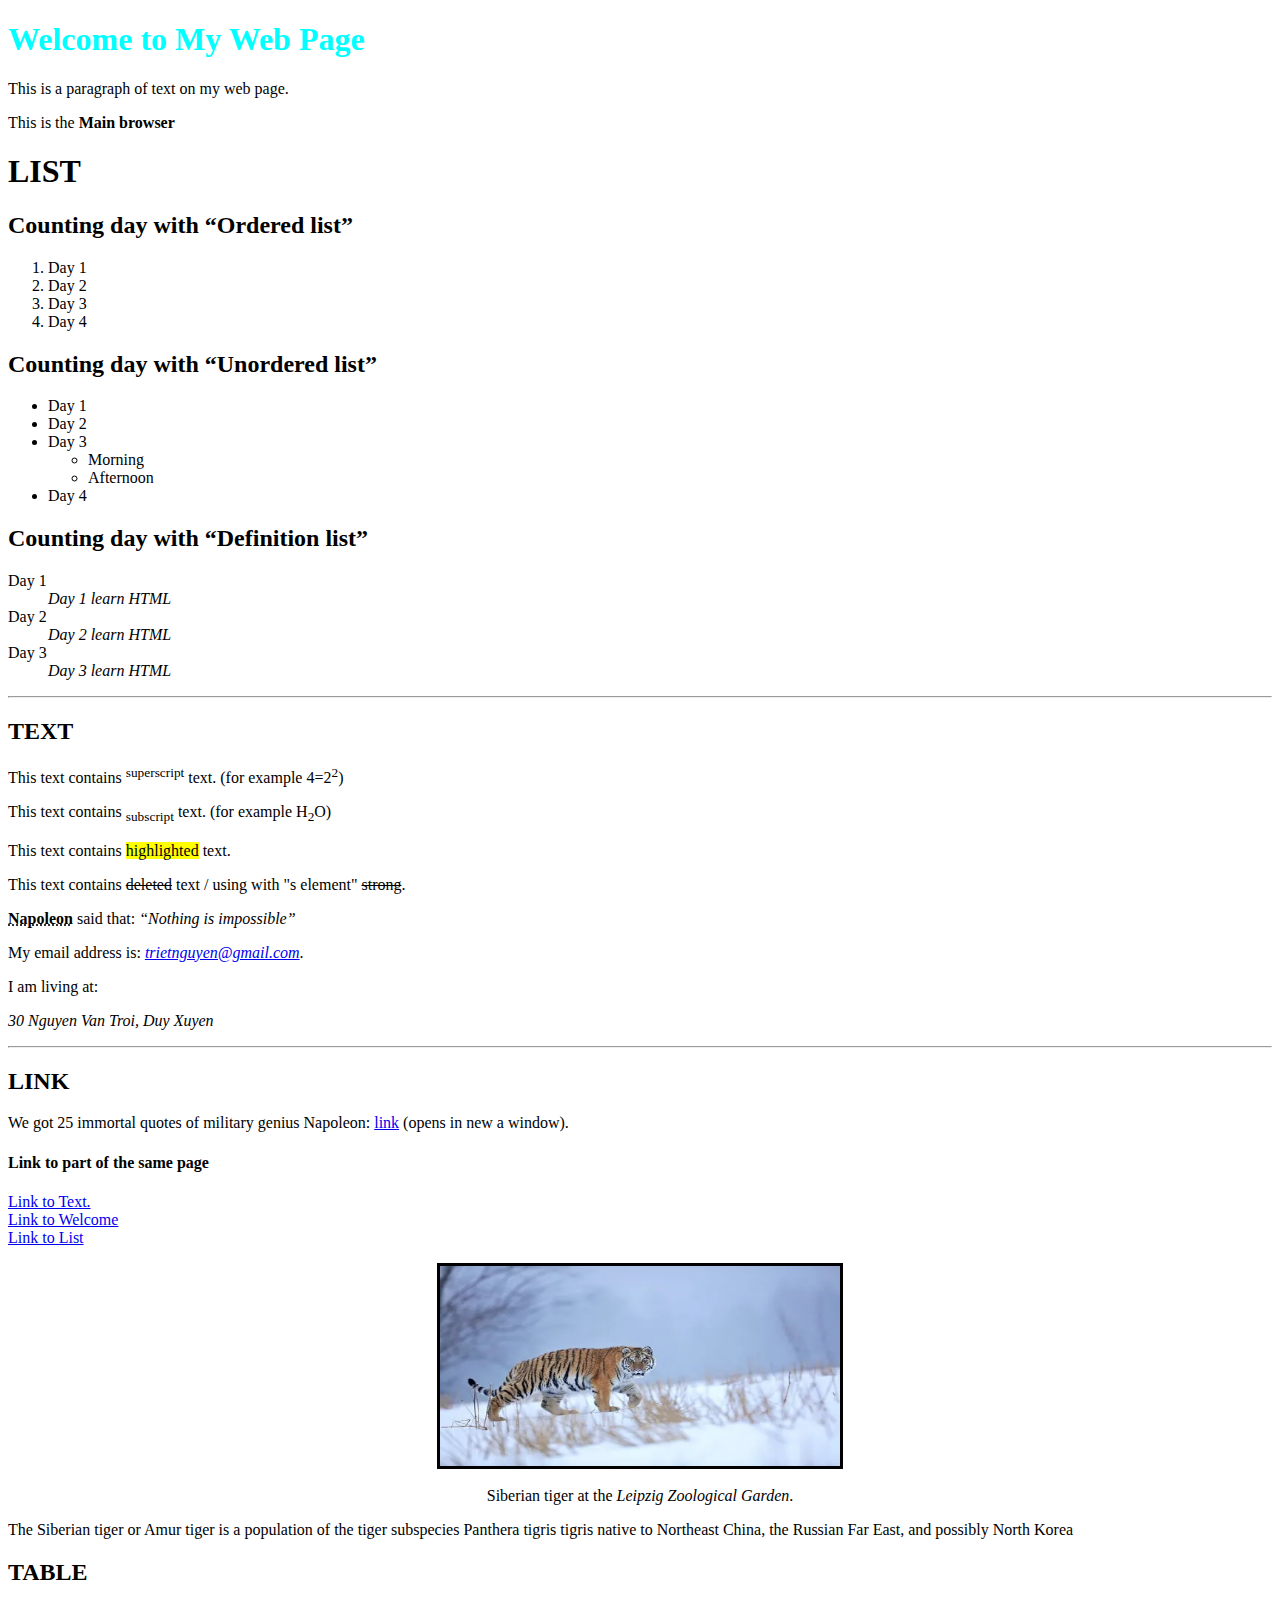
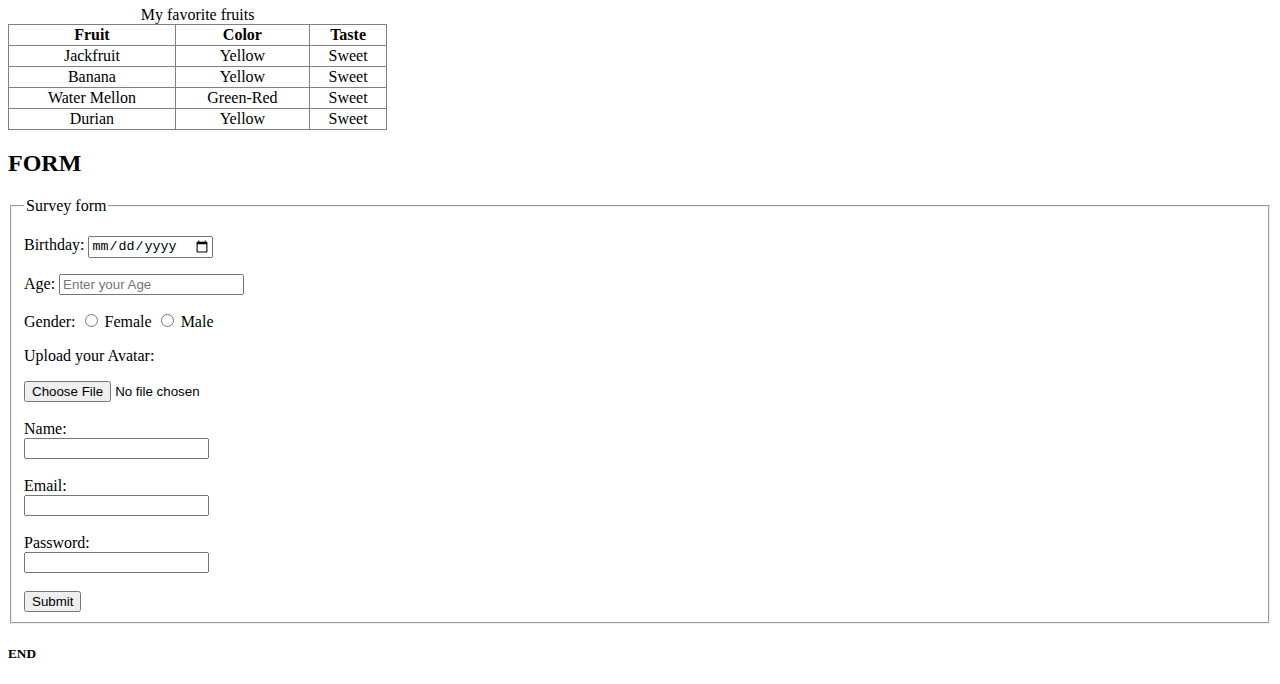
<file: index.html>
<!DOCTYPE html>
<html lang="en">
<head>
    <meta charset="UTF-8">
    <meta name="viewport" content="width=device-width, initial-scale=1.0">
    <!-- <link rel="stylesheet" href="styles.css"> -->
    <title>Learn HTML Day 1</title>
</head>
<body>
    <h1 id="Welcome" style="color: aqua">Welcome to My Web Page</h1>
    <p>This is a paragraph of text on my web page.</p>
    <p>This is the <b>Main browser</b></p>
    <h1 id="List">LIST</h1>
    <h2>Counting day with <q>Ordered list</q></h2>
    <ol>
        <li>Day 1</li>
        <li>Day 2</li>
        <li>Day 3</li>
        <li>Day 4</li>
    </ol>
    <h2>Counting day with <q>Unordered list</q></h2>
    <ul>
        <li>Day 1</li>
        <li>Day 2</li>
        <li>Day 3</li>
        <ul>
            <li>Morning</li>
            <li>Afternoon</li>
        </ul>
        <li>Day 4</li>
    </ul>
    <h2>Counting day with <q>Definition list</q></h2>
    <dl>
        <dt>Day 1</dt>
        <dd><i>Day 1 learn HTML</i></dd>
        <dt>Day 2
            <dd><i>Day 2 learn HTML</i></dd>
        </dt>    
        <dt>Day 3
            <dd><i>Day 3 learn HTML</i></dd>
        </dt>
    </dl>
    <hr />
    <h2 id="Text">TEXT</h2>
    <p>This text contains <sup>superscript</sup> text. (for example 4=2<sup>2</sup>)</p>
    <p>This text contains <sub>subscript</sub> text. (for example H<sub>2</sub>O)</p>
    <p>This text contains <mark>highlighted</mark> text.</p>
    <p>This text contains <del>deleted</del> text / using with "s element" <s>strong</s>.</p>
    <p><abbr title="Outstanding French military and political figure"><strong>Napoleon</strong></abbr> said that: <em><q>Nothing is impossible</q></em></p>
    <p>My email address is: <cite><a href="trietnguyen@gmail.com">trietnguyen@gmail.com</cite></a>.</p>
    <p>I am living at: <address>30 Nguyen Van Troi, Duy Xuyen</address></p>
    <hr />
    <h2>LINK</h2>
    <p>We got 25 immortal quotes of military genius Napoleon: <a href="https://ngaynay.vn/25-cau-noi-bat-hu-cua-thien-tai-quan-su-napoleon-post19055.html" target="_blank">link</a> (opens in new a window).</p>
    <h4>Link to part of the same page</h4>
    <a href="#Text">Link to Text.</a><br>
    <a href="#Welcome">Link to Welcome</a><br>
    <a href="#List">Link to List</a><br />

    <figure style="display: flex; flex-direction: column; align-items: center">
        <img src="images/Siberia_tiger.png" alt="Siberia_Tiger" width="400" height="200" title="Siberia Tiger" float="right" style="border: 3px solid black" />
        <br />
        <figcaption>
            Siberian tiger at the <em>Leipzig Zoological Garden</em>.
        </figcaption>
    </figure>
    <p>The Siberian tiger or Amur tiger is a population of the tiger subspecies Panthera tigris tigris native to Northeast China, 
        the Russian Far East, and possibly North Korea</p>

    <h2 id="table">TABLE</h2>
    <table border="1" style="border-collapse: collapse; width: 30%; text-align: center;">
        <caption>My favorite fruits</caption>
        <thead>
            <tr>
                <th>Fruit</th>
                <th>Color</th>
                <th>Taste</th>
            </tr>
        </thead>
        <tbody>
            <tr>
                <td>Jackfruit</td>
                <td>Yellow</td>
                <td>Sweet</td>
            </tr>
            <tr>
                <td>Banana</td>
                <td>Yellow</td>
                <td>Sweet</td>
            </tr>
            <tr>
                <td>Water Mellon</td>
                <td>Green-Red</td>
                <td>Sweet</td>
            </tr>
            <tr>
                <td>Durian</td>
                <td>Yellow</td>
                <td>Sweet</td>
            </tr>
        </tbody>
    </table>   

    <div>
        <h2 id="form">FORM</h2>
        <form method="post">
            <fieldset>
                <legend>Survey form</legend>
                <p><label>Birthday: <input type="date" name="birthday" placeholder="Enter your birthday"></label></p>
                <p><label>Age: <input type="text" name="age" placeholder="Enter your Age"></label></p>
                Gender:
                <input id="female" type="radio" name="gender" value="f">
                <label for="female">Female</label>
                <input id="male" type="radio" name="gender" value="m">
                <label for="male">Male</label><br>
                <p>Upload your Avatar: </p>
                <input type="file" name="image_avt" id="image_avt" accept="image/*"><br><br>
                <label for="name">Name:</label><br>
                <input type="text" id="name" name="name" required="required"><br><br>
                <label for="email">Email:</label></br>
                <input type="email" id="email" name="email" required="required"><br><br>
                <label for="password">Password:</label></br>
                <input type="password" id="password" name="password" required="required"><br><br>
                <input type="submit" value="Submit">    
            </fieldset>           
        </form>
    </div>
    
</body>
<footer>
    <h5>END</h5>
</footer>
</html>
</file>
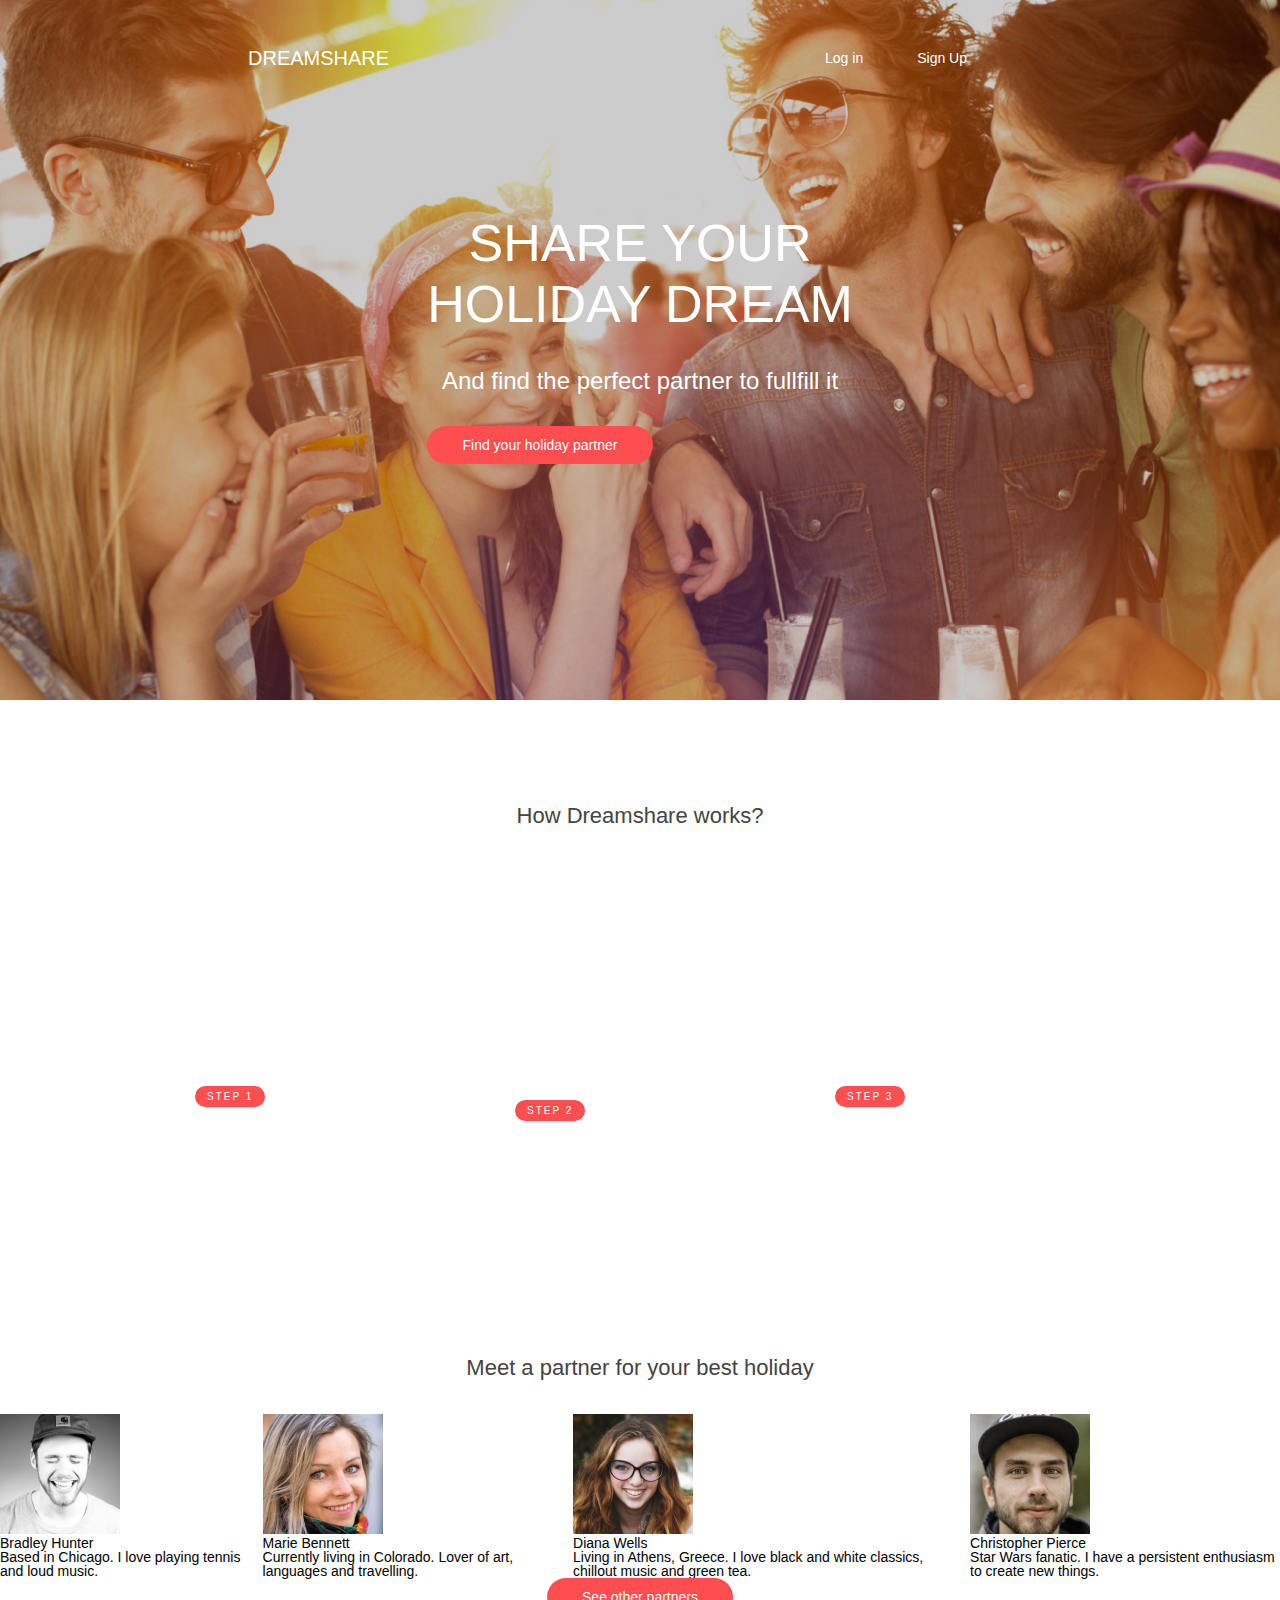
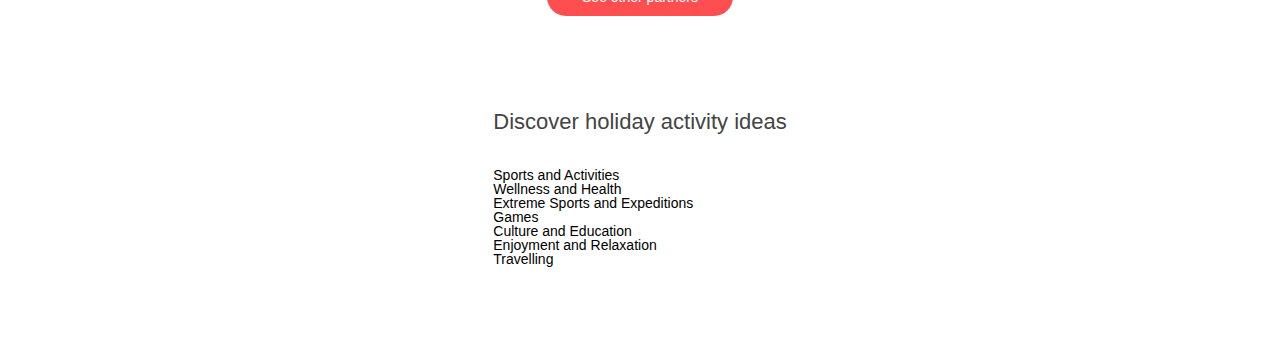
<file: Practice1-html-css/index.html>
<!DOCTYPE html>
<html lang="en">
  <head>
    <meta charset="UTF-8">
    <title>Dreamshare Web Page</title>
    <link rel="stylesheet" href="./css/reset.css">
    <link rel="stylesheet" href="./css/styles.css">
  </head>
  <body>
    <!-- ==== START Header ====  -->
    <header class="header">
      <div class="header-bar">
        <h1 class="nav-logo">Dreamshare</h1>
        <div class="buttons">
          <button class="button medium-btn secondary-btn">Log in</button>
          <button class="button medium-btn secondary-btn">Sign Up</button>
        </div>
      </div>
      <div class="header-content">
        <h2 class="header-title">Share your holiday dream</h2>
        <p class="header-description">And find the perfect partner to fullfill it</p>
        <button class="button large-btn primary-btn">Find your holiday partner</button>
      </div>
    </header>
    <!-- ==== END Header ====  -->
    <!-- ***************************************  -->
    <!-- ==== START Body-content ====  -->
    <main class="main-content">
      <!--Section 1: Dreamshare works -->
      <section class="content-cards">
        <h3 class="content-title">How Dreamshare works?</h3>
        <div class="content-container">
          <article class="step-card primary-img">
            <div class="step-content">
              <button class="button small-btn primary-btn">Step 1</button>
              <h4 class="step-title">Sed leo enim, condimentum</h4>
              <p class="step-description">Quisque libero libero, dictum non turpis in, luctus semper lorem.
                  Donec rhoncus a leo sit amet facilisis.</p>
            </div>
          </article>
          <article class="step-card secondary-img">
            <div class="step-content">
              <button class="button small-btn primary-btn">Step 2</button>
              <h4 class="step-title">Morbi velit risus</h4>
              <p class="step-description">Nulla venenatis tempor dui in molestie.
                  Nulla quis dictum purus, sit amet porttitor est.</p>
            </div>
          </article>
          <article class="step-card termary-img">
            <div class="step-content">
              <button class="button small-btn primary-btn">Step 3</button>
              <h4 class="step-title">Sed leo enim, condimentum</h4>
              <p class="step-description">Quisque libero libero, dictum non turpis in, luctus semper lorem.
                  Donec rhoncus a leo sit amet facilisis.</p>
            </div>
          </article>
        </div>
      </section>
      <!--Section 2: Meet partners -->
      <section class="content-cards">
        <h3 class="content-title">Meet a partner for your best holiday</h3>
        <div class="content-container">
          <figure class="partner-card">
            <img src="./image/avatar1.png" alt="Bradley Hunter image" class="partner-image">
            <figcaption class="partner-content">
              <h4 class="partner-name">Bradley Hunter</h4>
              <p class="partner-description">Based in Chicago. I love playing tennis and loud music.</p>
            </figcaption>
          </figure>
          <figure class="partner-card">
            <img src="./image/avatar2.png" alt="Marie Bennett image" class="partner-image">
            <figcaption class="partner-content">
              <h4 class="partner-name">Marie Bennett</h4>
              <p class="partner-description">Currently living in Colorado. Lover of art, languages and travelling.</p>
            </figcaption>
          </figure>
          <figure class="partner-card">
            <img src="./image/avatar3.png" alt="Diana Wells image" class="partner-image">
            <figcaption class="partner-content">
              <h4 class="partner-name">Diana Wells</h4>
              <p class="partner-description">Living in Athens, Greece. I love black and white classics, chillout music and green tea.</p>
            </figcaption>
          </figure>
          <figure class="partner-card">
            <img src="./image/avatar4.png" alt="Christopher Pierce image" class="partner-image">
            <figcaption class="partner-content">
              <h4 class="partner-name">Christopher Pierce</h4>
              <p class="partner-description">Star Wars fanatic. I have a persistent enthusiasm to create new things.</p>
            </figcaption>
          </figure>
        </div>
        <button class="button large-btn termary-btn see-other-btn">See other partners</button>
      </section>
      <!--Section 3: Discover activity ideas -->
      <section class="content-cards">
        <h3 class="content-title">Discover holiday activity ideas</h3>
        <div class="content-container">
          <div class="activity-cards">
            <article class="activity primary-activity activity-sports">
              <h4 class="activity-title">Sports and Activities</h4>
            </article>
            <article class="activity primary-activity activity-wellness">
              <h4 class="activity-title">Wellness and Health</h4>
            </article>
            <article class="activity primary-activity activity-extreme">
              <h4 class="activity-title">Extreme Sports and Expeditions</h4>
            </article>
            <article class="activity primary-activity activity-games">
              <h4 class="activity-title">Games</h4>
            </article>
            <article class="activity secondary-activity activity-culture">
              <h4 class="activity-title">Culture and Education</h4>
            </article>
            <article class="activity termary-activity activity-enjoyment">
              <h4 class="activity-title">Enjoyment and Relaxation</h4>
            </article>
            <article class="activity primary-activity activity-travelling">
              <h4 class="activity-title">Travelling</h4>
            </article>
          </div>
        </div>
      </section>
    </main>
    <!-- ==== END Body-content ====  -->
    <!-- ***************************************  -->
    <!-- ==== START Footer ====  -->
    <footer>

    </footer>
    <!-- ==== END Footer ====  -->
  </body>
</html>
</file>
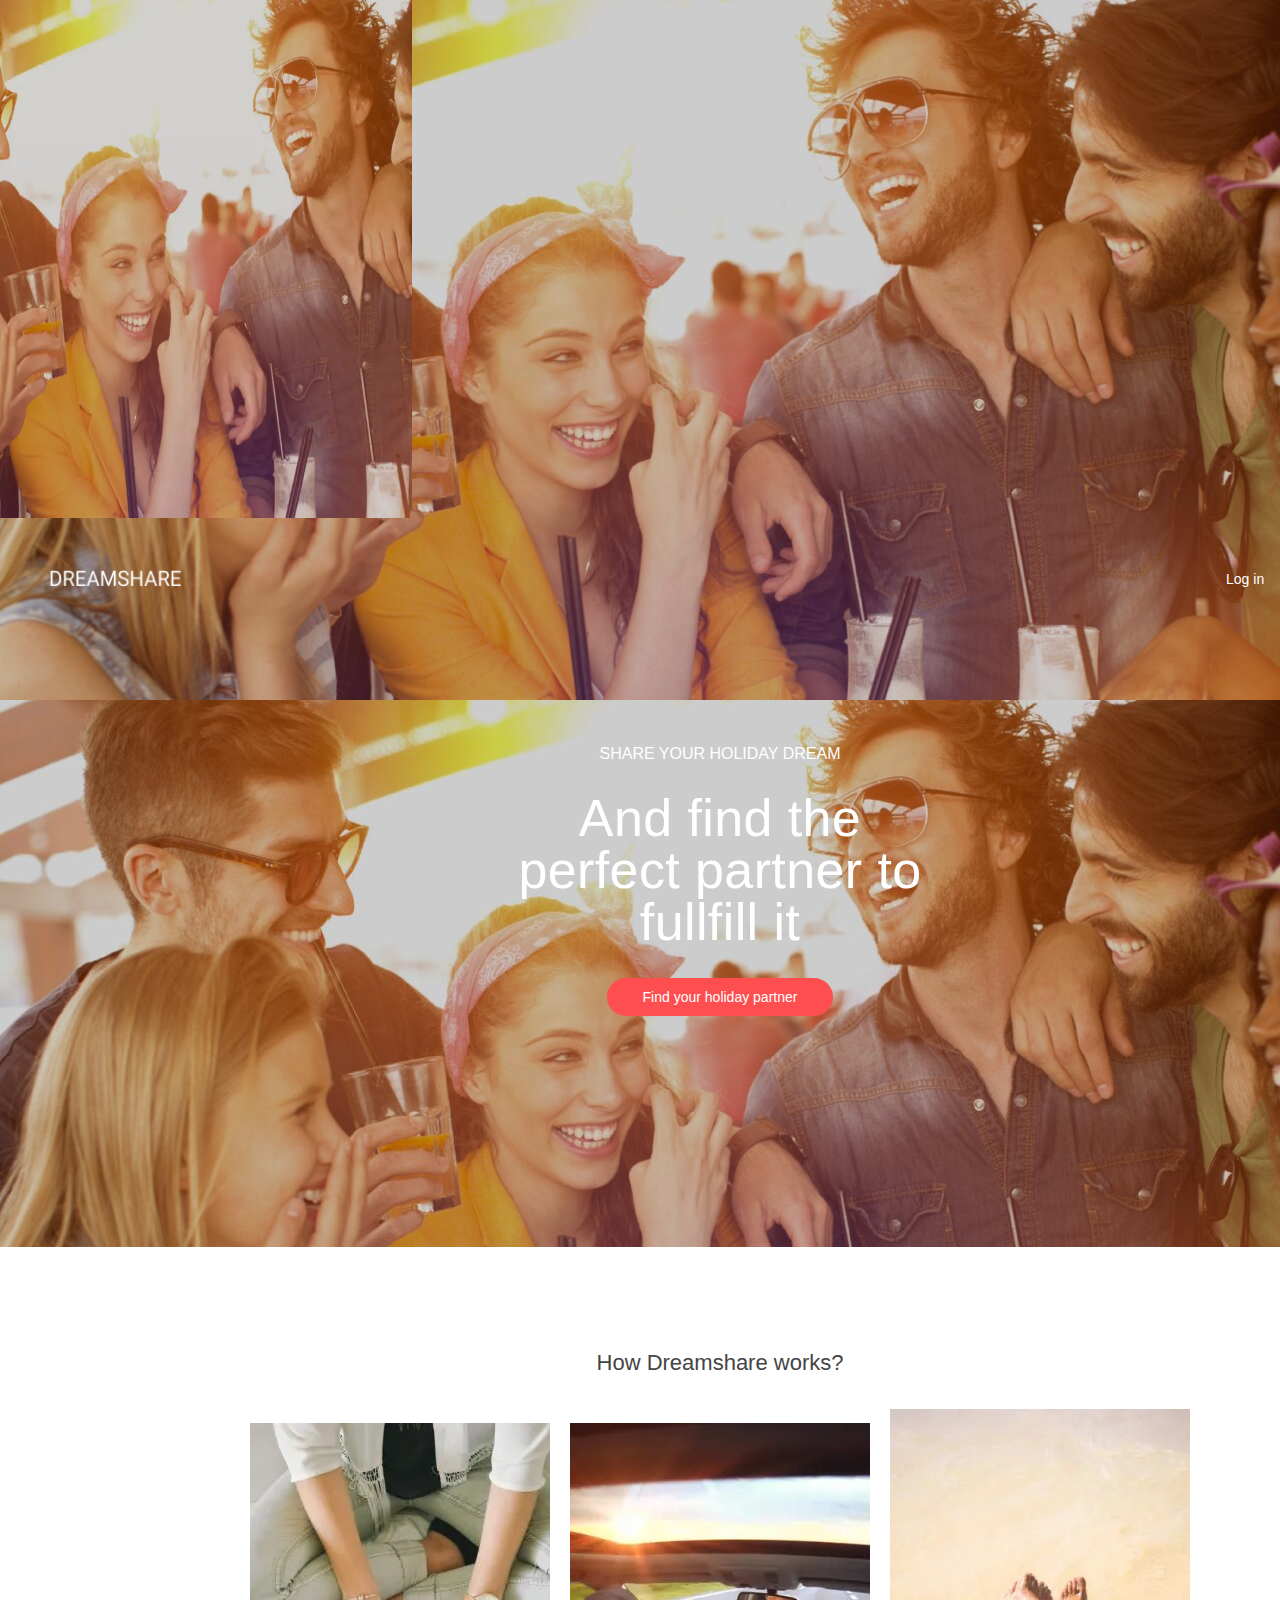
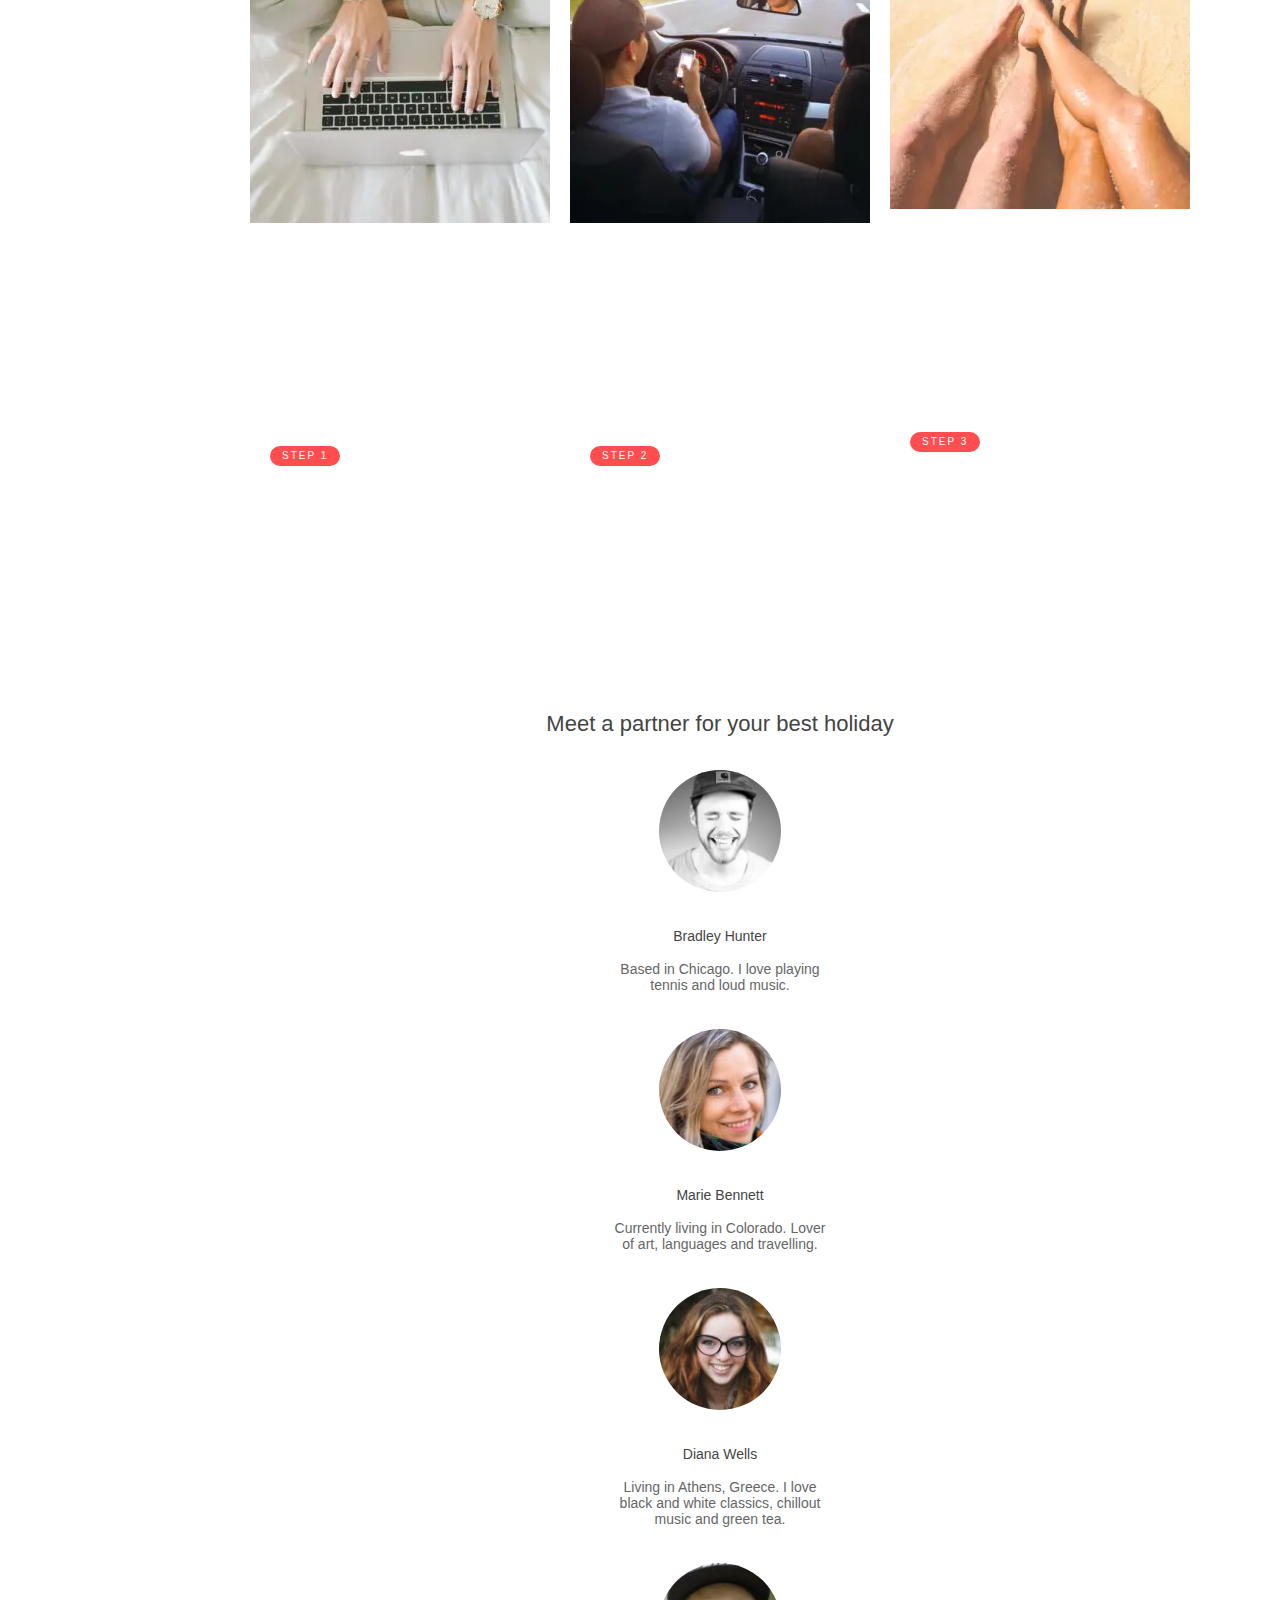
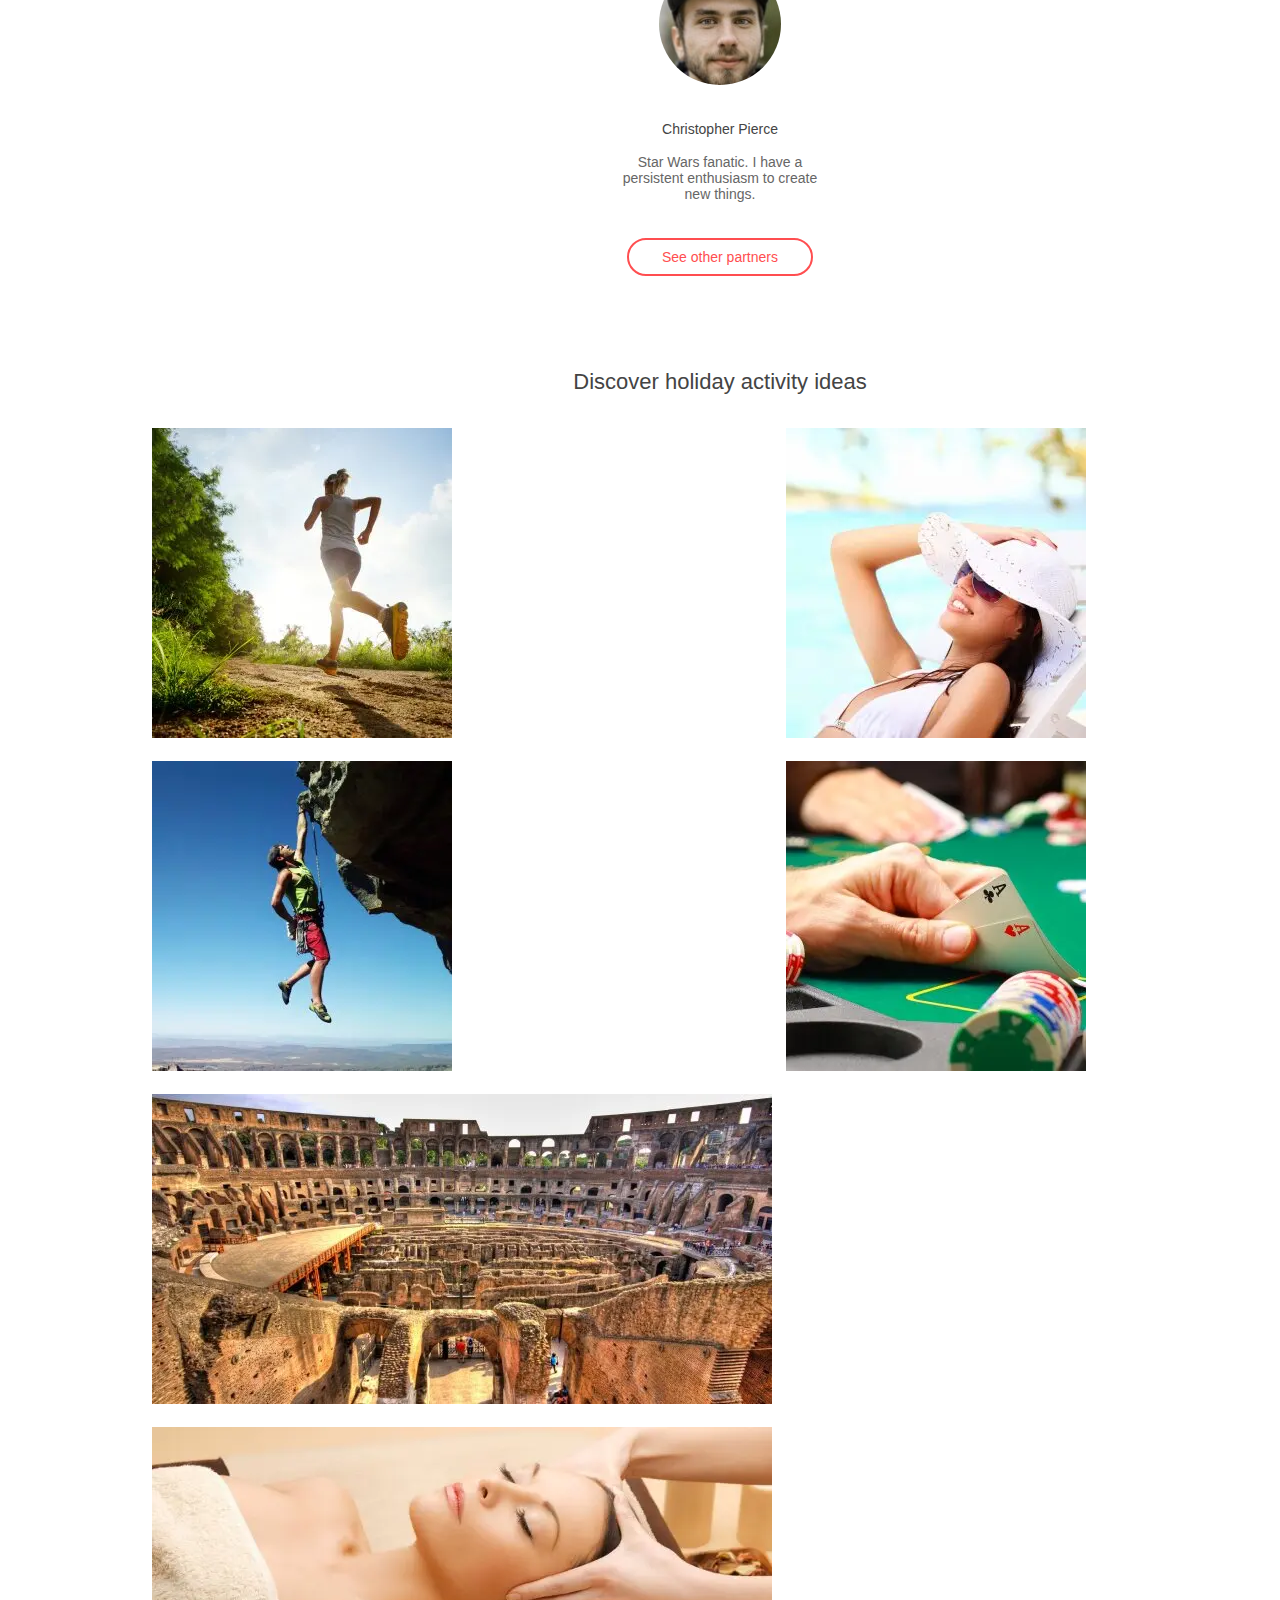
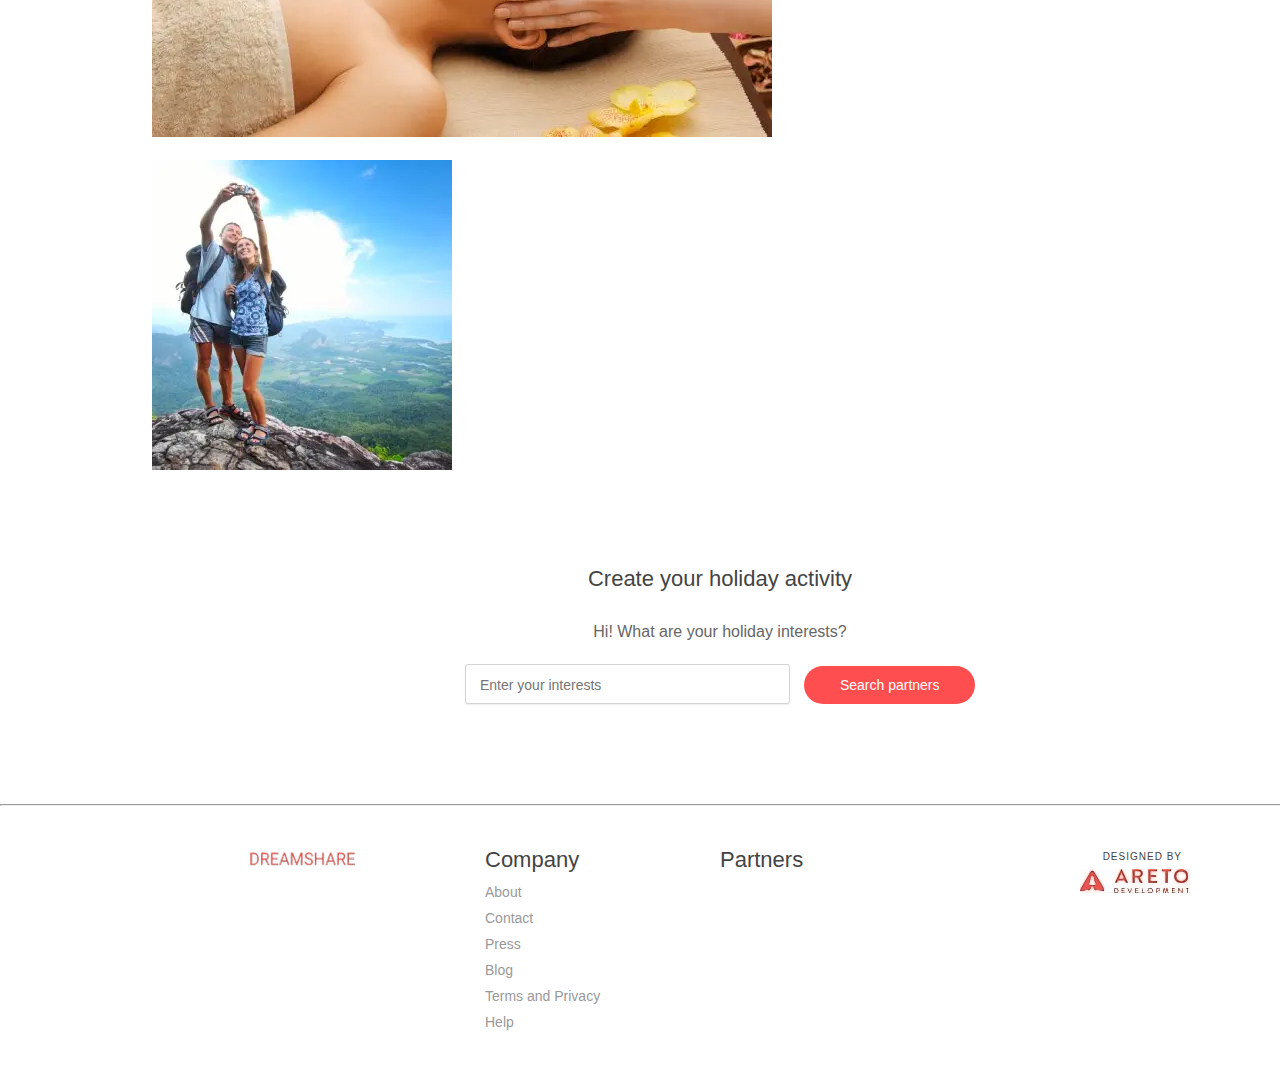
<file: Practice2-html-css/index.html>
<!DOCTYPE html>
<html lang="en">
  <head>
    <meta charset="UTF-8">
    <meta name="keywords" content="Dreamshare, interests holiday, Find partner for holiday.">
    <meta name="description" content="Free Web tutorials for find and share your holiday.">
    <meta name="viewport" content="width=device-width, initial-scale=1.0">
    <!-- Preload background image LCP -->
    <link rel="preload" as="image" href="./images/background-desktop.webp" media="(min-width: 1441px)" type="image/webp">
    <link rel="preload" as="image" href="./images/background-tablet.webp" media="(max-width: 1439px) and (min-width: 768px)" type="image/webp">
    <link rel="preload" as="image" href="./images/background-mobile.webp" media="(max-width: 767px)" type="image/webp">
    <title>Dreamshare Web Page</title>
    <!-- Main CSS -->
    <link rel="preload" as="font" href="./fonts/Roboto-VariableFont_wdth,wght.ttf" type="font/ttf" crossorigin>
    <link rel="stylesheet" href="./css/main.css" media="print" onload="this.media='all'">
    <noscript><link rel="stylesheet" href="./css/main.css"></noscript>
    <!-- <link rel="stylesheet" href="./css/main.css"> -->
    <link rel="icon" href="./images/secondary-logo.png" type="image/png" sizes="16x16">
  </head>
  <body>
    <div class="layout-wrapper">
      <!-- ==== START Header ====  -->
      <header class="header">
        <picture>
          <source srcset="./images/background-desktop.webp" media="(min-width: 1441px)" type="image/webp">
          <source srcset="./images/background-tablet.webp" media="(max-width: 1439px) and (min-width: 768px)" type="image/webp">
          <source srcset="./images/background-mobile.webp" media="(max-width: 767px)" type="image/webp">
          <img src="./images/background-mobile.webp" alt="Dreamshare background" width="412" height="518" class="header-bg" fetchpriority="high" loading="eager">
        </picture>
        <div class="header-bar d-flex justify-space-between align-center">
          <img class="header-logo cursor-pointer" src="./images/primary-logo.png" width="131" height="17" alt="DREAMSHARE-logo">
          <div class="header-auth d-flex align-center gap-10">
            <button type="button" class="button medium-btn secondary-btn">Log in</button>
            <button type="button" class="button medium-btn secondary-btn">Sign Up</button>
          </div>
        </div>
        <div class="header-content d-flex d-flex-column align-center">
          <h2 class="header-title text-center text-uppercase title-xl text-font-weight-400 mb-30">Share your holiday dream</h2>
          <p class="header-description title-lg mb-30 text-center">And find the perfect partner to fullfill it</p>
          <button type="button" class="button large-btn primary-btn mobile-button">Find your holiday partner</button>
        </div>
      </header>
      <!-- ==== END Header ====  -->
      <!-- ***************************************  -->
      <!-- ==== START Body-content ====  -->
      <main class="d-flex d-flex-column align-center gap-10">
        <!--Section 1: Dreamshare works -->
        <section class="content-cards">
          <h3 class="content-title text-title text-center">How Dreamshare works?</h3>
          <div class="content-container d-flex gap-20">
            <article class="step-card cursor-pointer bg-center bg-cover bg-norepeat d-flex d-flex-column justify-end border-radius-4">
              <picture class="step-picture">
                <source srcset="./images/step1.webp" media="(min-width: 768px)">
                <source srcset="./images/step1-mobile.webp" media="(max-width: 767px)">
                <img src="./images/step1-mobile.webp" alt="Step 1" class="step-img" loading="lazy">
              </picture>
              <div class="overlay"></div> <!-- gradient overlay -->
              <div class="step-content">
                <h5 class="step-sub-title text-uppercase text-sm">Step 1</h5>
                <h4 class="step-title mt-30 title-md">Sed leo enim, condimentum</h4>
                <p class="mt-30 text-description ternary-text">Quisque libero libero, dictum non turpis in, luctus semper lorem.
                    Donec rhoncus a leo sit amet facilisis.</p>
              </div>
            </article>
            <article class="step-card cursor-pointer bg-center bg-cover bg-norepeat d-flex d-flex-column justify-end border-radius-4">
              <picture class="step-picture">
                <source srcset="./images/step2.webp" media="(min-width: 768px)">
                <source srcset="./images/step2-mobile.webp" media="(max-width: 767px)">
                <img src="./images/step2-mobile.webp" alt="Step 2" class="step-img" loading="lazy">
              </picture>
              <div class="overlay"></div> <!-- gradient overlay -->
              <div class="step-content">
                <h5 class="step-sub-title text-uppercase text-sm">Step 2</h5>
                <h4 class="step-title mt-30 title-lg">Morbi velit risus</h4>
                <p class="mt-30 text-description ternary-text">Nulla venenatis tempor dui in molestie.
                    Nulla quis dictum purus, sit amet porttitor est.</p>
              </div>
            </article>
            <article class="step-card cursor-pointer bg-center bg-cover bg-norepeat d-flex d-flex-column justify-end border-radius-4">
              <picture class="step-picture">
                <source srcset="./images/step3.webp" media="(min-width: 768px)">
                <source srcset="./images/step3-mobile.webp" media="(max-width: 767px)">
                <img src="./images/step3-mobile.webp" alt="Step 3" class="step-img" loading="lazy">
              </picture>
              <div class="overlay"></div> <!-- gradient overlay -->
              <div class="step-content">
                <h5 class="step-sub-title text-uppercase text-sm">Step 3</h5>
                <h4 class="step-title mt-30 title-lg">Sed leo enim, condimentum</h4>
                <p class="mt-30 text-description ternary-text">Quisque libero libero, dictum non turpis in, luctus semper lorem.
                    Donec rhoncus a leo sit amet facilisis.</p>
              </div>
            </article>
          </div>
        </section>
        <!--Section 2: Meet partners -->
        <section class="content-cards partners-section">
          <h3 class="content-title text-title text-center">Meet a partner for your best holiday</h3>
          <div class="content-container d-flex gap-20 d-flex-column partners-container">
            <div class="partners d-grid gap-20 justify-center">
              <figure class="partner-card d-flex d-flex-column align-center">
                <div class="avatar-wrapper">
                  <img src="./images/avatar1.jpg" alt="Bradley Hunter image" class="avatars cursor-pointer border-circle bg-object">
                  <span class="avatar-icon border-circle d-flex align-center justify-center bg-icon-1st">
                    <img src="./icons/music.png" width="16" height="16" alt="Music icon">
                  </span>
                </div>
                <figcaption class="partners-description text-center">
                  <h4 class="partner-name text-description">Bradley Hunter</h4>
                  <p class="text-description secondary-text">Based in Chicago. I love playing tennis and loud music.</p>
                </figcaption>
              </figure>
              <figure class="partner-card d-flex d-flex-column align-center">
                <div class="avatar-wrapper">
                  <img src="./images/avatar2.jpg" alt="Marie Bennett image" class="avatars cursor-pointer border-circle bg-object">
                  <span class="avatar-icon border-circle d-flex align-center justify-center bg-icon-2nd">
                    <img src="./icons/pen.png" width="16" height="16" alt="Pen icon">
                  </span>
                </div>
                <figcaption class="partners-description text-center">
                  <h4 class="partner-name text-description">Marie Bennett</h4>
                  <p class="text-description secondary-text">Currently living in Colorado. Lover of art, languages and travelling.</p>
                </figcaption>
              </figure>
              <figure class="partner-card d-flex d-flex-column align-center">
                <div class="avatar-wrapper">
                  <img src="./images/avatar3.jpg" alt="Diana Wells image" class="avatars cursor-pointer border-circle bg-object">
                  <span class="avatar-icon border-circle d-flex align-center justify-center bg-icon-3rd">
                    <img src="./icons/camera.png" width="16" height="16" alt="Camera icon">
                  </span>
                </div>
                <figcaption class="partners-description text-center">
                  <h4 class="partner-name text-description">Diana Wells</h4>
                  <p class="text-description secondary-text">Living in Athens, Greece. I love black and white classics, chillout music and green tea.</p>
                </figcaption>
              </figure>
              <figure class="partner-card d-flex d-flex-column align-center">
                <div class="avatar-wrapper">
                  <img src="./images/avatar4.jpg" alt="Christopher Pierce image" class="avatars cursor-pointer border-circle bg-object">
                  <span class="avatar-icon border-circle d-flex align-center justify-center bg-icon-4th">
                    <img src="./icons/plane.png" width="16" height="16" alt="Plane icon">
                  </span>
                </div>
                <figcaption class="partners-description text-center">
                  <h4 class="partner-name text-description">Christopher Pierce</h4>
                  <p class="text-description secondary-text">Star Wars fanatic. I have a persistent enthusiasm to create new things.</p>
                </figcaption>
              </figure>
            </div>
            <button type="button" class="button large-btn ternary-btn align-self-center mobile-button">See other partners</button>
          </div>
        </section>
        <!--Section 3: Discover activity ideas -->
        <section class="content-cards activities-section">
          <h3 class="content-title text-title text-center">Discover holiday activity ideas</h3>
          <div class="content-container d-grid gap-20 content-activities">
            <article class="activity-card d-flex cursor-pointer border-radius-4 grid-col-span-1">
              <picture class="activity-picture bg-object">
                <source srcset="./images/activity1.webp" media="(min-width: 768px)">
                <source srcset="./images/activity1-mobile.webp" media="(max-width: 767px)">
                <img src="./images/activity1-mobile.webp" alt="Sports and Activities" />
              </picture>
              <div class="overlay-activity"></div>
              <div class="activity-content d-flex justify-center align-center">
                <h4 class="text-center text-title primary-title">Sports and Activities</h4>
              </div>
            </article>
            <article class="activity-card d-flex cursor-pointer border-radius-4 grid-col-span-1">
              <picture class="activity-picture bg-object">
                <source srcset="./images/activity2.webp" media="(min-width: 768px)">
                <source srcset="./images/activity2-mobile.webp" media="(max-width: 767px)">
                <img src="./images/activity2-mobile.webp" alt="Wellness and Health" />
              </picture>
              <div class="overlay-activity"></div>
              <div class="activity-content d-flex justify-center align-center">
                <h4 class="text-center text-title primary-title">Wellness and Health</h4>
              </div>
            </article>
            <article class="activity-card d-flex cursor-pointer border-radius-4 grid-col-span-1">
              <picture class="activity-picture bg-object">
                <source srcset="./images/activity3.webp" media="(min-width: 768px)">
                <source srcset="./images/activity3-mobile.webp" media="(max-width: 767px)">
                <img src="./images/activity3-mobile.webp" alt="Extreme Sports and Expeditions" />
              </picture>
              <div class="overlay-activity"></div>
              <div class="activity-content d-flex justify-center align-center">
                <h4 class="text-center text-title primary-title">Extreme Sports and Expeditions</h4>
              </div>
            </article>
            <article class="activity-card d-flex cursor-pointer border-radius-4 grid-col-span-1">
              <picture class="activity-picture bg-object">
                <source srcset="./images/activity4.webp" media="(min-width: 768px)">
                <source srcset="./images/activity4-mobile.webp" media="(max-width: 767px)">
                <img src="./images/activity4-mobile.webp" alt="Games" />
              </picture>
              <div class="overlay-activity"></div>
              <div class="activity-content d-flex justify-center align-center">
                <h4 class="text-center text-title primary-title">Games</h4>
              </div>
            </article>
            <article class="activity-card d-flex cursor-pointer border-radius-4 grid-col-span-2 grid-col-mobile">
              <picture class="activity-picture bg-object">
                <source srcset="./images/activity5.webp" media="(min-width: 768px)">
                <source srcset="./images/activity5-mobile.webp" media="(max-width: 767px)">
                <img src="./images/activity5-mobile.webp" alt="Culture and Education" />
              </picture>
              <div class="overlay-activity"></div>
              <div class="activity-content d-flex justify-center align-center">
                <h4 class="text-center text-title primary-title">Culture and Education</h4>
              </div>
            </article>
            <article class="activity-card d-flex cursor-pointer border-radius-4 grid-col-span-2 grid-col-mobile">
              <picture class="activity-picture bg-object">
                <source srcset="./images/activity6.webp" media="(min-width: 768px)">
                <source srcset="./images/activity6-mobile.webp" media="(max-width: 767px)">
                <img src="./images/activity6-mobile.webp" alt="Enjomet and Relaxation" />
              </picture>
              <div class="overlay-activity"></div>
              <div class="activity-content d-flex justify-center align-center">
                <h4 class="text-center text-title primary-title">Enjomet and Relaxation</h4>
              </div>
            </article>
            <article class="activity-card d-flex cursor-pointer border-radius-4 grid-col-span-1">
              <picture class="activity-picture bg-object">
                <source srcset="./images/activity7.webp" media="(min-width: 768px)">
                <source srcset="./images/activity7-mobile.webp" media="(max-width: 767px)">
                <img src="./images/activity7-mobile.webp" alt="Wellness and Health" />
              </picture>
              <div class="overlay-activity"></div>
              <div class="activity-content d-flex justify-center align-center">
                <h4 class="text-center text-title primary-title">Trevelling</h4>
              </div>
            </article>
          </div>
        </section>
        <!--Section 4: Create your holiday activity -->
        <section class="content-cards">
          <h3 class="content-title text-title text-center mt-mobile-25">Create your holiday activity</h3>
          <div class="content-container d-flex-column">
            <h4 class="create-activity-title text-center text-xl">Hi! What are your holiday interests?</h4>
            <form class="form-search">
              <input type="search" name="search" class="input-search text-description border-radius-3 mr-10" placeholder="Enter your interests">
              <button type="submit" class="button large-btn primary-btn mobile-button">Search partners</button>
            </form>
          </div>
        </section>
      </main>
      <!-- ==== END Body-content ====  -->
      <!-- ***************************************  -->
      <!-- ==== START Footer ====  -->
      <hr class="footer-horizontal-line mt-15">
      <footer class="footer d-flex justify-center">
        <div class="footer-content d-flex justify-center">
          <div class="footer-column logo">
            <img src="./images/secondary-logo.png" alt="DREAMSHARE-logo" width="105" height="14" class="cursor-pointer">
          </div>
          <div class="footer-column company">
            <h4 class="footer-title title-sm">Company</h4>
            <ul class="text-description footer-links cursor-pointer">
              <li><a class="link text-decoration-none" href="#">About</a></li>
              <li><a class="link text-decoration-none" href="#">Contact</a></li>
              <li><a class="link text-decoration-none" href="#">Press</a></li>
              <li><a class="link text-decoration-none" href="#">Blog</a></li>
              <li><a class="link text-decoration-none" href="#">Terms and Privacy</a></li>
              <li><a class="link text-decoration-none" href="#">Help</a></li>
            </ul>
          </div>
          <div class="footer-column partner">
            <h4 class="footer-title title-sm">Partners</h4>
          </div>
          <div class="footer-column text-right">
            <p class="footer-designer text-uppercase text-sm">Designed by</p>
            <img src="./images/logo-design.jpg" alt="Areto logo" width="110" height="24"/>
          </div>
        </div>
      </footer>
      <!-- ==== END Footer ====  -->
    </div>
  </body>
</html>
</file>
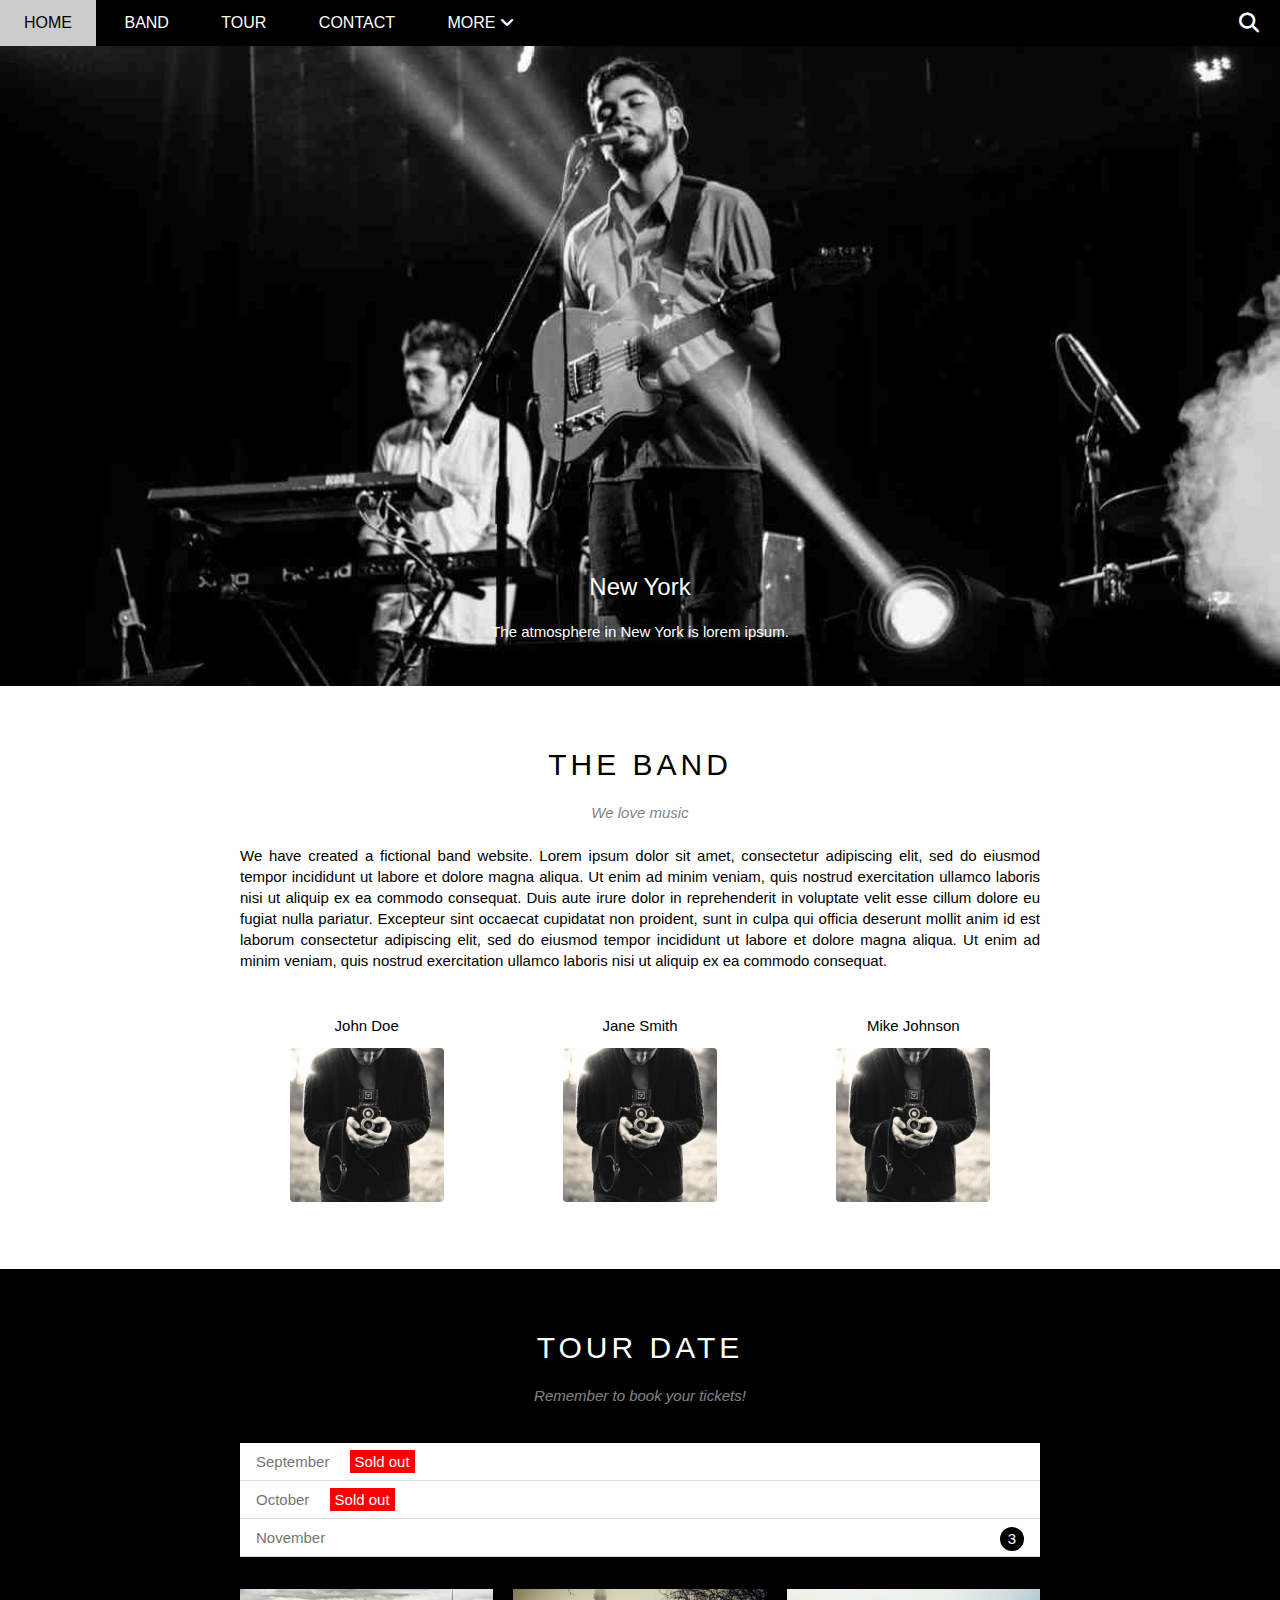
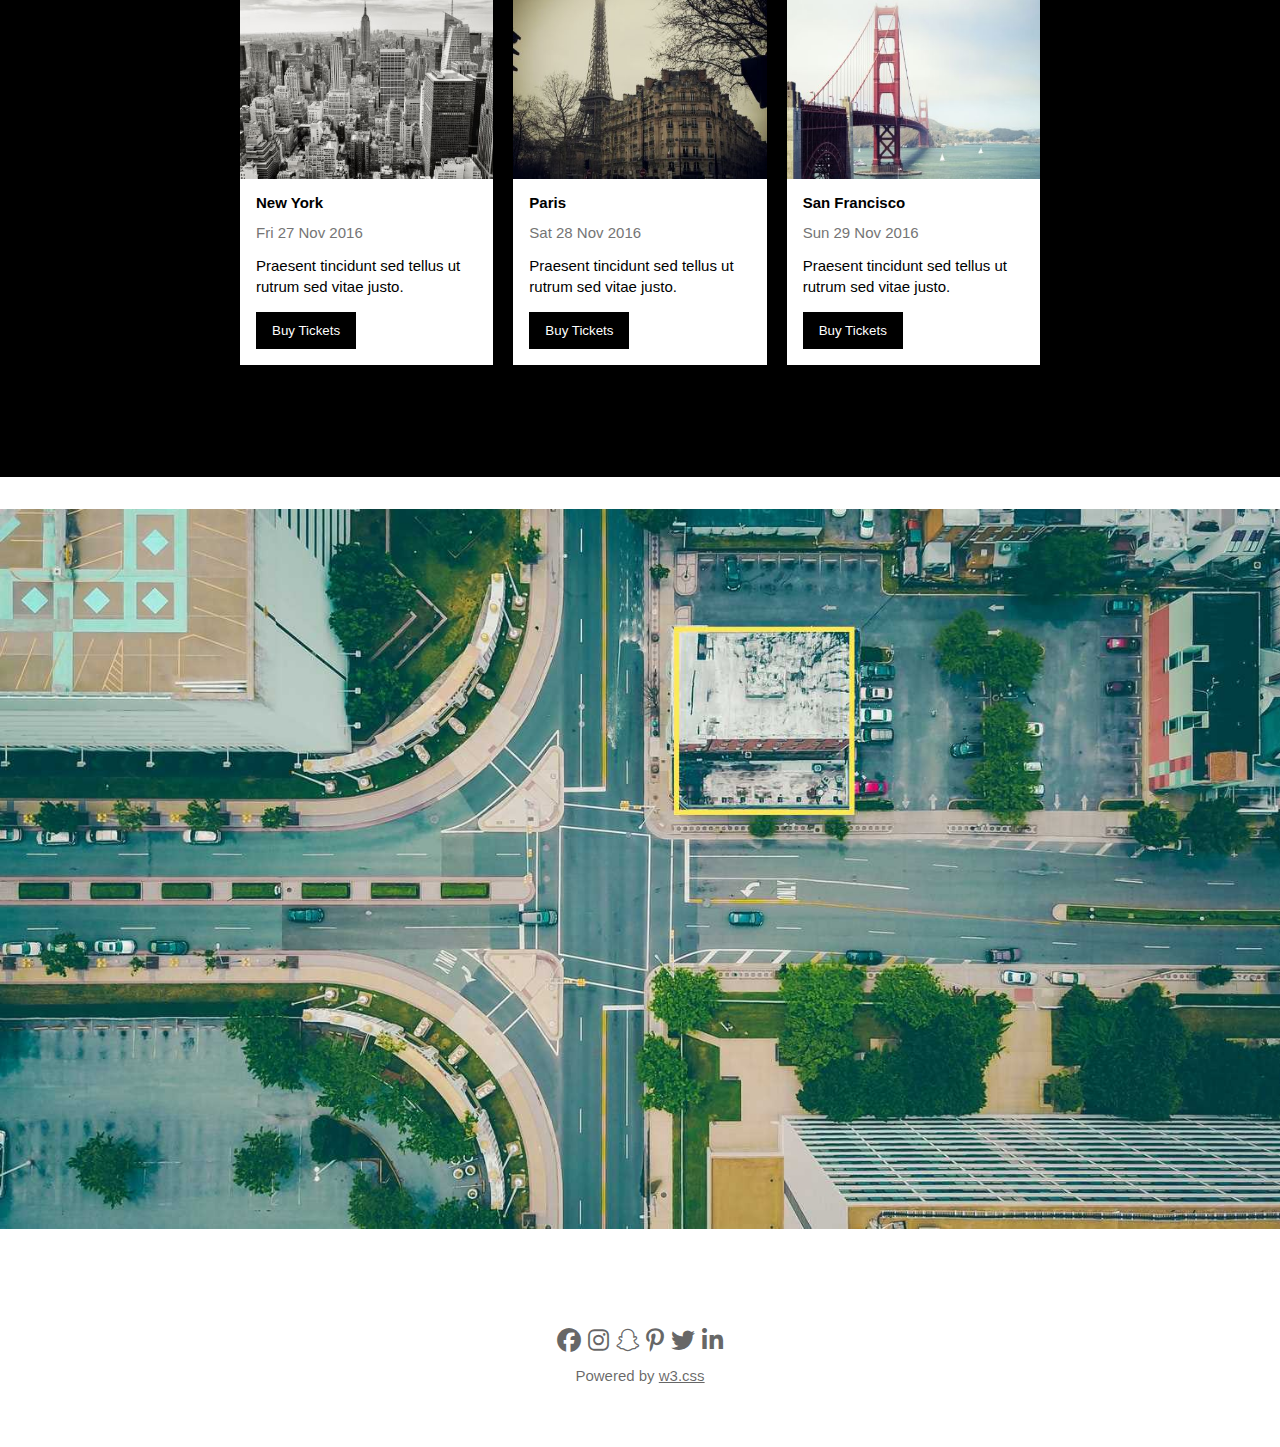
<file: Responsive-sample-code/index.html>
<!DOCTYPE html>
<html lang="en">
<head>
    <meta charset="UTF-8">
    <meta name="viewport" content="width=device-width, initial-scale=1.0">
    <title>The Band</title>
    <link rel="stylesheet" href="./css/reset.css">
    <link rel="stylesheet" href="./css/styles.css">
    <link rel="stylesheet" href="https://cdnjs.cloudflare.com/ajax/libs/font-awesome/6.5.0/css/all.min.css">
</head>
<body>
    <div id="main">
        <div id="header">
            <ul id="nav">
                <li><a href="#">Home</a></li>
                <li><a href="#band">Band</a></li>
                <li><a href="#tour">Tour</a></li>
                <li><a href="">Contact</a></li>
                <li>
                    <a href="">More <i class="fa-solid fa-angle-down"></i></a>
                    <ul class="subnav">
                        <li><a href="#">Merchandise</a></li>
                        <li><a href="#">Extras</a></li>
                        <li><a href="#">Media</a></li>
                    </ul>
                </li>
            </ul>

            <div class="search-button">
                <i class="search-icon fa-solid fa-magnifying-glass"></i>
            </div>
        </div>
        <div id="slider">
            <div class="text-content">
                <h2 class="text-heading">New York</h2>
                <p class="text-description">The atmosphere in New York is lorem ipsum.</p>
            </div>
        </div>

        <div id="content">
            <section id="band" class="content-section">
                <h2 class="section-heading">The Band</h2>
                <p class="section-sub-heading"><i>We love music</i></p>
                <p class="section-text">We have created a fictional band website. Lorem ipsum dolor sit amet, consectetur adipiscing elit, sed do eiusmod tempor incididunt ut labore et dolore magna aliqua. Ut enim ad minim veniam, quis nostrud exercitation ullamco laboris nisi ut aliquip
                    ex ea commodo consequat. Duis aute irure dolor in reprehenderit in voluptate velit esse cillum dolore eu fugiat nulla pariatur. Excepteur sint occaecat cupidatat non proident, sunt in culpa qui officia deserunt mollit anim id est laborum consectetur
                    adipiscing elit, sed do eiusmod tempor incididunt ut labore et dolore magna aliqua. Ut enim ad minim veniam, quis nostrud exercitation ullamco laboris nisi ut aliquip ex ea commodo consequat.</p>
                <article class="member-list">
                    <div class="members">
                        <h3 class="member-name">John Doe</h3>
                        <img src="./image/bandmember.jpg" class="member-img" alt="John Doe">
                    </div>
                    <div class="members">
                        <h3 class="member-name">Jane Smith</h3>
                        <img src="./image/bandmember.jpg" class="member-img" alt="Jane Smith">
                    </div>
                    <div class="members">
                        <h3 class="member-name">Mike Johnson</h3>
                        <img src="./image/bandmember.jpg" class="member-img" alt="Mike Johnson">
                    </div>
                </article>
            </section>

            <div id="tour" class="tour-section">
                <section class="content-section">
                    <h2 class="section-heading text-white">Tour date</h2>
                    <p class="section-sub-heading text-white"><i>Remember to book your tickets!</i></p>

                    <ul class="ticket-list">
                        <li>September <span class="sold-out">Sold out</span></li>
                        <li>October <span class="sold-out">Sold out</span></li>
                        <li>November <span class="quantity">3</span></li>
                    </ul>

                    <article class="tour-list">
                        <figure class="tour-item">
                            <img src="./image/newyork.jpg" class="tour-img" alt="Tour New York">
                            <figcaption class="tour-caption">
                                <h3 class="tour-heading">New York</h3>
                                <p class="tour-time">Fri 27 Nov 2016</p>
                                <p class="tour-description">Praesent tincidunt sed tellus ut rutrum sed vitae justo.</p>
                                <button type="button" class="buy-ticket">Buy Tickets</button>
                            </figcaption>
                        </figure>

                        <figure class="tour-item">
                            <img src="./image/paris.jpg" class="tour-img" alt="Tour Paris">
                            <figcaption class="tour-caption">
                                <h3 class="tour-heading">Paris</h3>
                                <p class="tour-time">Sat 28 Nov 2016</p>
                                <p class="tour-description">Praesent tincidunt sed tellus ut rutrum sed vitae justo.</p>
                                <button type="button" class="buy-ticket">Buy Tickets</button>
                            </figcaption>
                        </figure>

                        <figure class="tour-item">
                            <img src="./image/sanfran.jpg" class="tour-img" alt="Tour San Francisco">
                            <figcaption class="tour-caption">
                                <h3 class="tour-heading">San Francisco</h3>
                                <p class="tour-time">Sun 29 Nov 2016</p>
                                <p class="tour-description">Praesent tincidunt sed tellus ut rutrum sed vitae justo.</p>
                                <button type="button" class="buy-ticket">Buy Tickets</button>
                            </figcaption>
                        </figure>
                    </article>
                </section>
            </div>
        </div>

        <img src="./image/map.jpg" alt="map of the world" class="map-img">

        <div id="footer">
            <div class="social-list">
                <a href=""><i class="fa-brands fa-facebook"></i></a>
                <a href=""><i class="fa-brands fa-instagram"></i></a>
                <a href=""><i class="fa-brands fa-snapchat"></i></a>
                <a href=""><i class="fa-brands fa-pinterest-p"></i></a>
                <a href=""><i class="fa-brands fa-twitter"></i></a>
                <a href=""><i class="fa-brands fa-linkedin-in"></i></a>
            </div>
            <p class="copy-right">Powered by <a href="">w3.css</a></p>
        </div>
    </div>
</body>
</html>
</file>
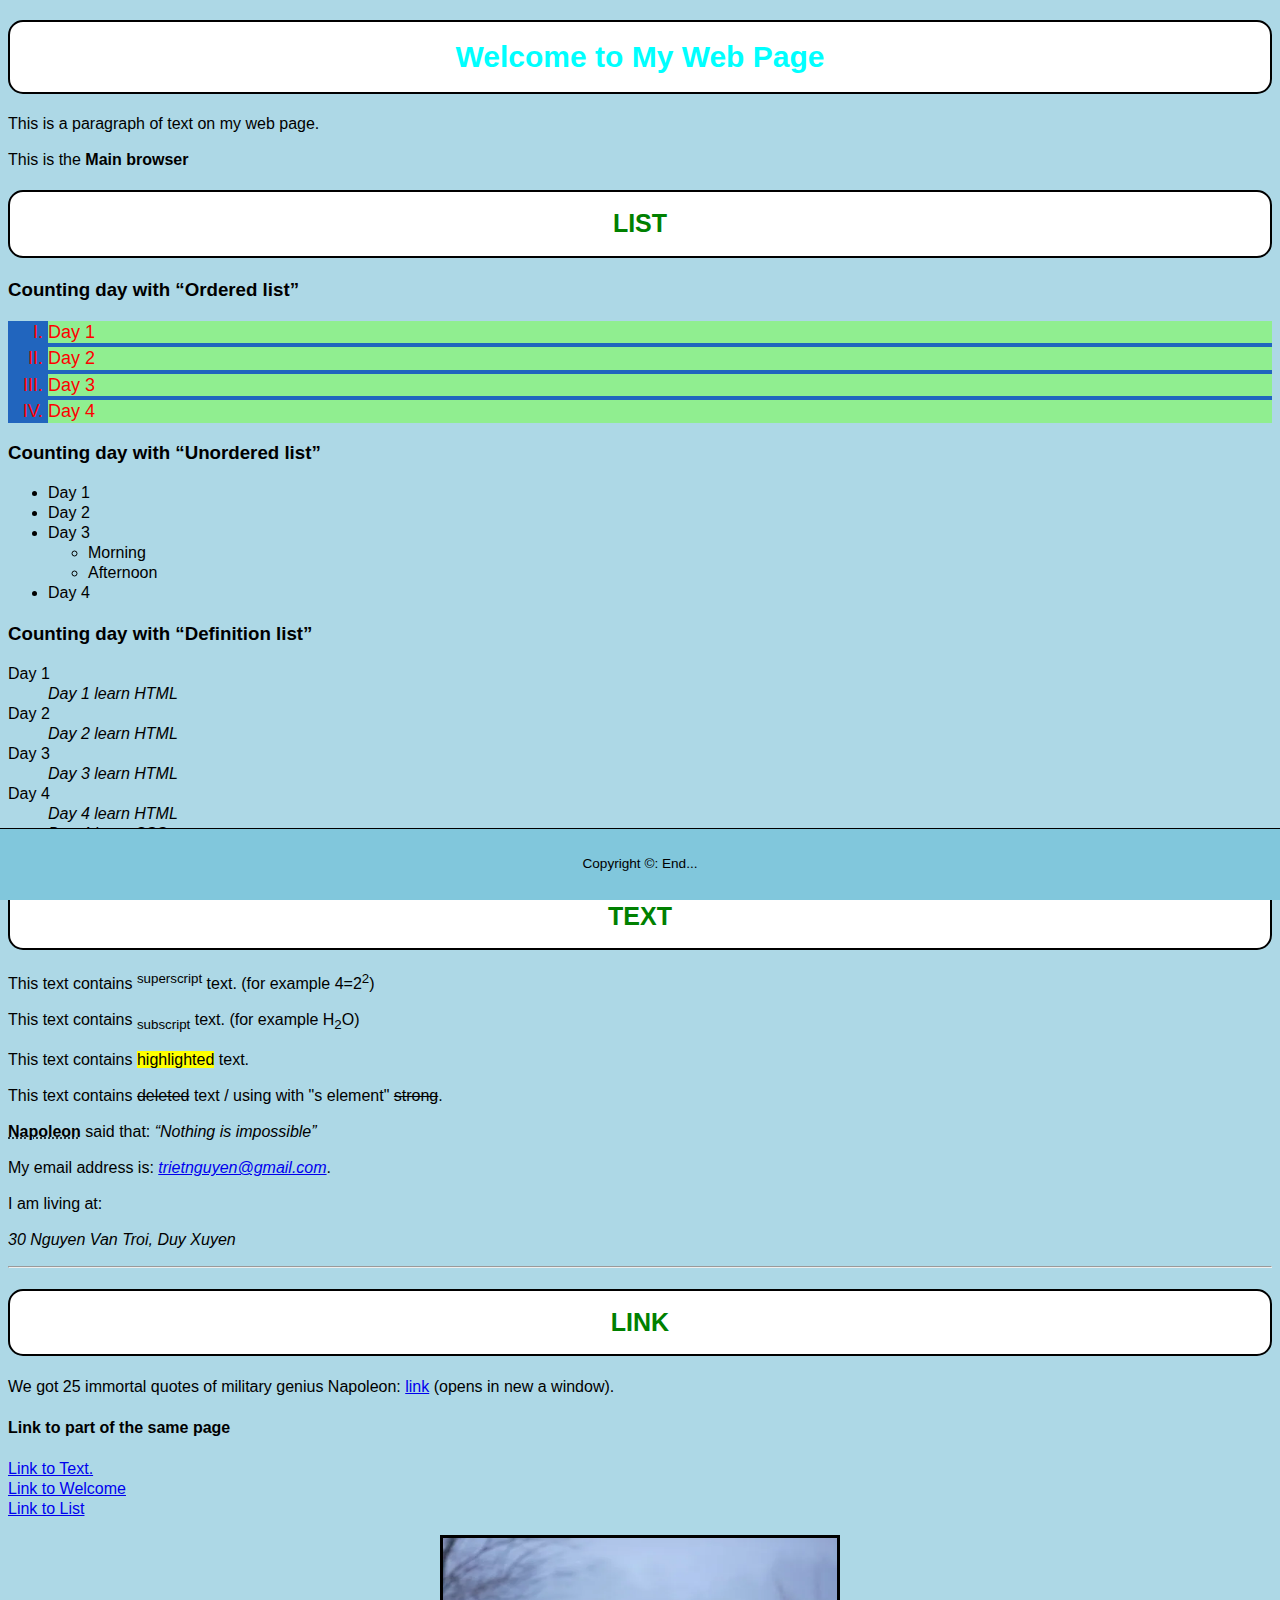
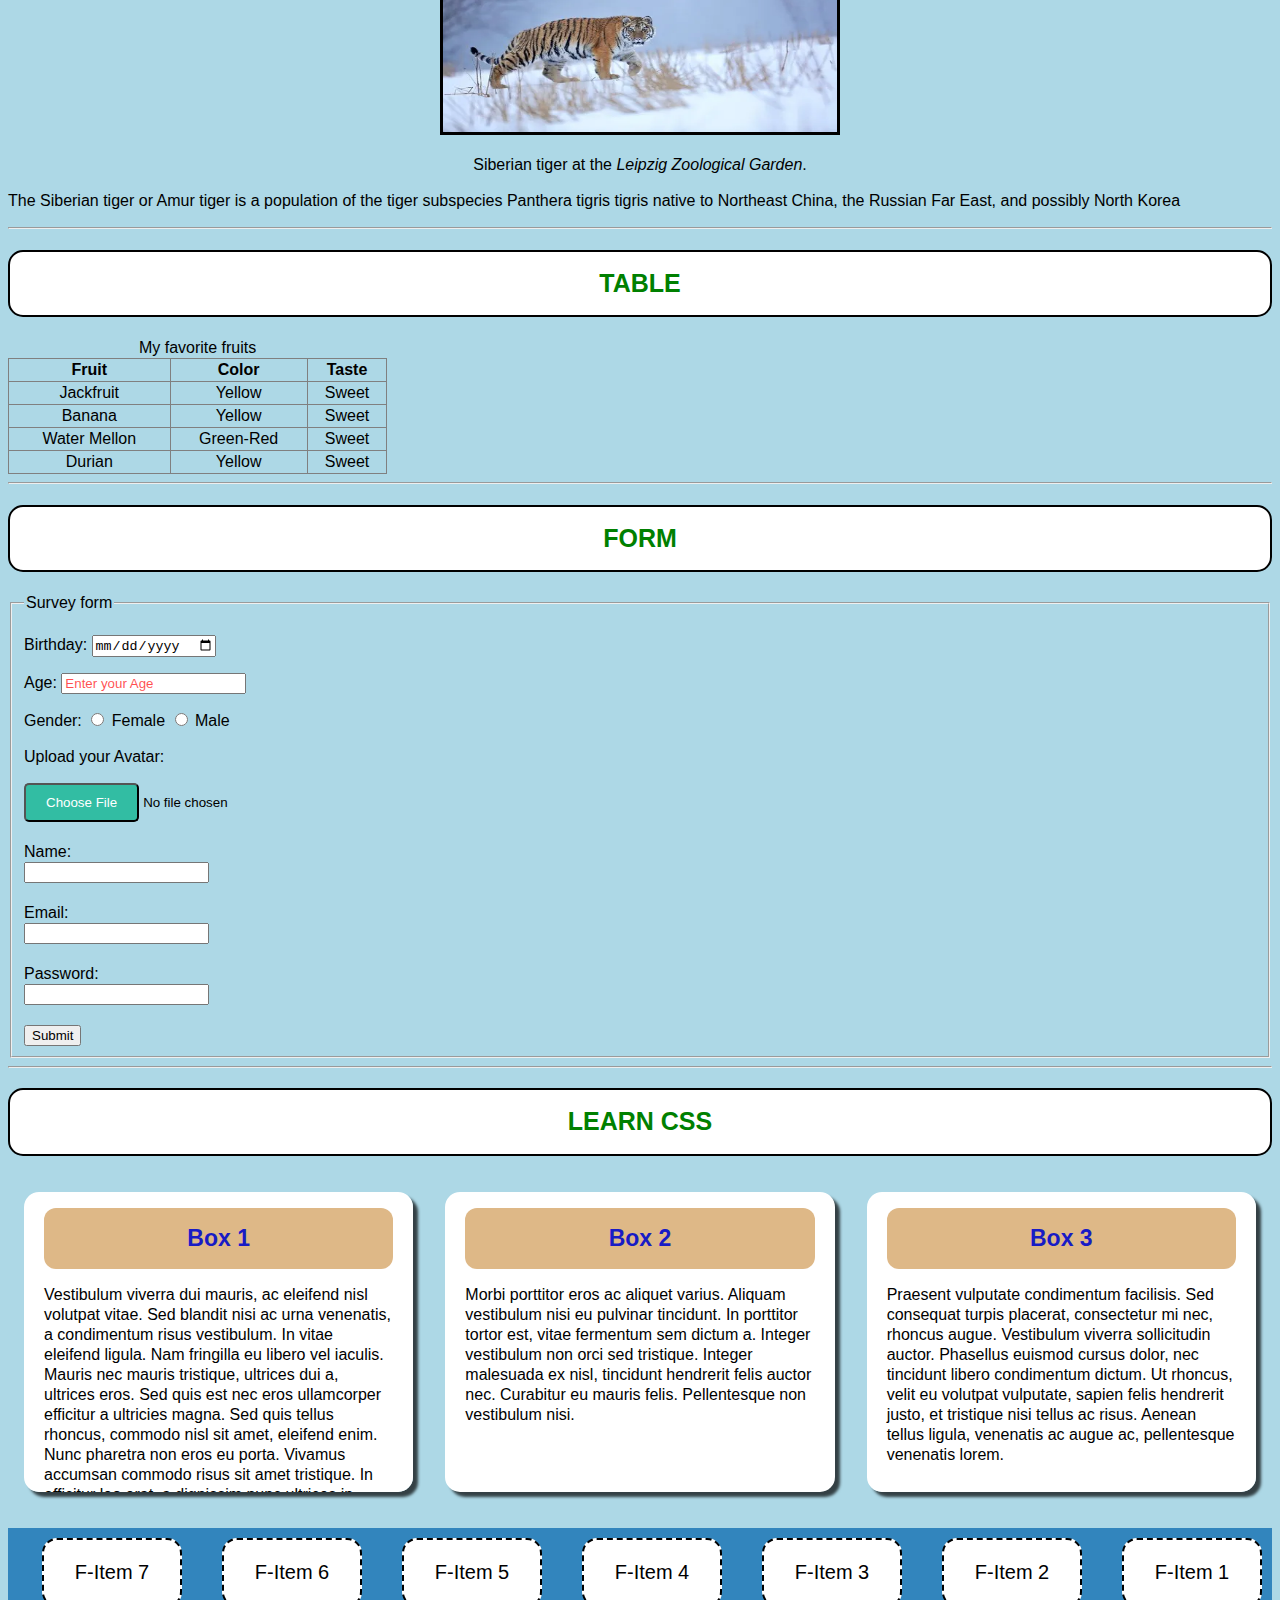
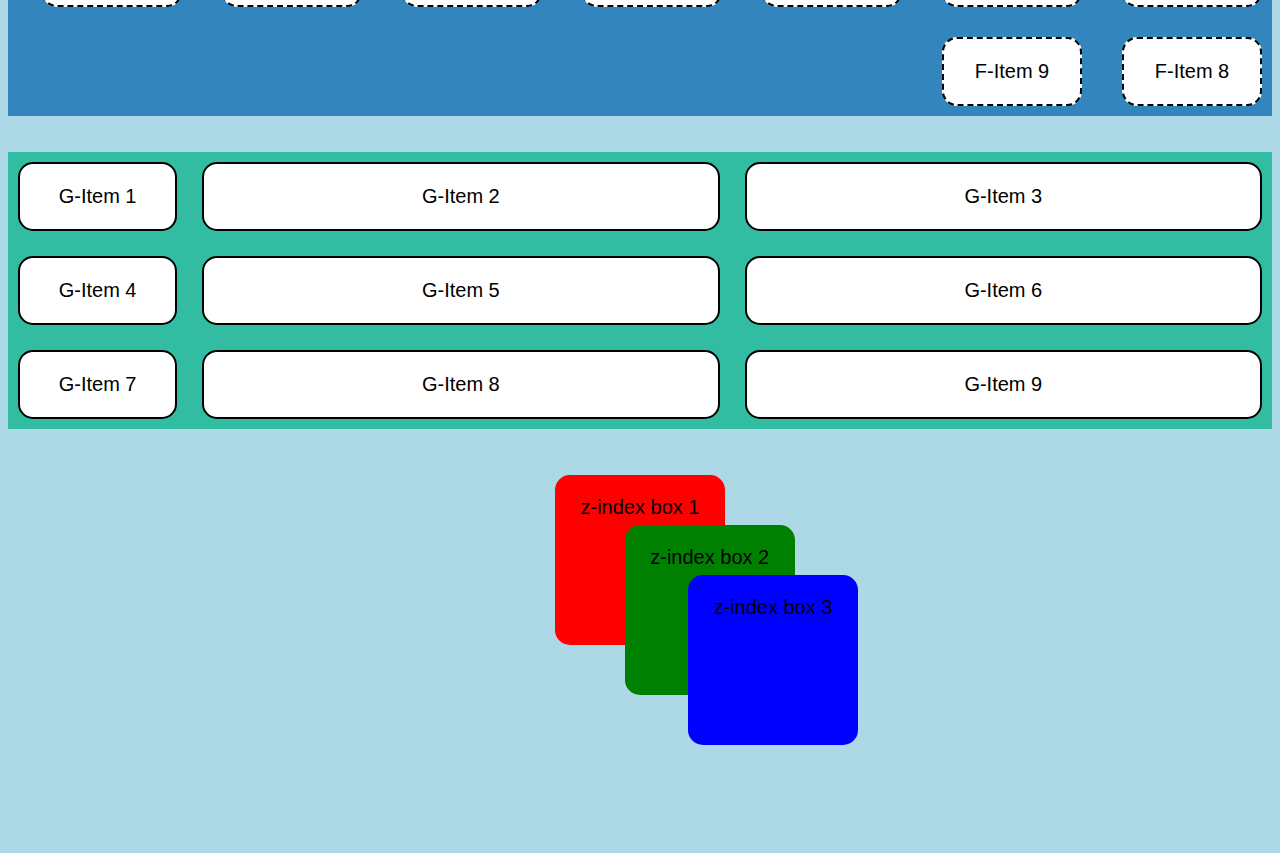
<file: Training-sample-code/index.html>
<!DOCTYPE html>
<html lang="en">
<head>
    <meta charset="UTF-8">
    <meta name="viewport" content="width=device-width, initial-scale=1.0">
    <!-- <link rel="stylesheet" href="styles.css"> -->
    <title>Learn HTML & CSS</title>
    <style>
        * {
            box-sizing: border-box;
        }
        body {
            background-color: lightblue;
            font-family: Arial, sans-serif;
            font-size: 16px;
            font-weight: 500;
            line-height: 1.25;
        }
        h1 {
            color: blue;
        }
        h2 {
            color: green;
        }
        .Chapters {
            text-align: center;
            font-size: 25px;
            background-color: white;
            padding: 1rem;
            border: solid 2px black;
            border-radius: 15px;
        }
        #Welcome {
            text-align: center;
            font-size: 30px;
            background-color: white;
            padding: 1rem;
            border: solid 2px black;
            border-radius: 15px;
        }
        /* footer */
        footer {
            background-color: rgb(129, 199, 220);
            color: black;
            font-size: 20px;
            text-align: center;
            padding: 1em;
            position: fixed;
            width: 100%;
            bottom: 0;
            left: 0;
            z-index: 5;
        }
        #footer {
            bottom: 0;
            text-align: center;
            border-top: solid 1px black;
            font-size: 85%;
            padding: 1em 3em;
        }

        /* content layout */
        .row {
            display: flex;
            flex-direction: row;
            flex-wrap: nowrap;
            overflow: hidden;
            margin: 1.5em auto;
            margin: 20px 0;
            position: relative;
        }
        .row .col {
            width: 30.9%;
            padding: 20px;
            margin: 1em;
            background-color: white;
            border-radius: 15px;
            box-shadow: 5px 5px 3px rgba(0, 0, 0, 0.7);
            overflow: auto;
            max-height: 300px;
        }
        .row .col .box-head {
            text-align: center;
            background-color: burlywood;
            color: #181bc5;
            padding: 1rem;
            margin-top: -0.2em;
            border-radius: 12px;
            font-size: 23px;
            font-weight: 800;
        }
        .flex-container {
            display: flex;
            flex-wrap: wrap;
            flex-direction: row-reverse;
            gap: 10px 20px;
            background-color: rgb(50, 133, 189);
            transition: all 0.3s ease;
        }
        .flex-item {
            background-color: white;
            border: 2px dashed black;
            border-radius: 15px;
            width: 7em;
            padding: 20px;
            margin: 10px;
            text-align: center;
            font-size: 20px;
        }
        .grid-container {
            margin-top: 36px;
            display: grid;
            grid-template-columns: 1fr 3fr 3fr;
            gap: 5px;
            background-color: rgb(50, 189, 163);
        }
        .grid-item {
            background-color: white;
            border: 2px solid black;
            border-radius: 15px;
            padding: 20px;
            margin: 10px;
            text-align: center;
            font-size: 20px;
        }
        .z-index-ex {
            position: relative;
            margin-top: 36px;
            height: 380px;
            justify-content: center;
            display: flex;
        }
        .box {
            position: absolute;
            width: 170px;
            height: 170px;
            border-radius: 15px;
            padding: 20px;
            margin: 10px;
            text-align: center;
            font-size: 20px;
            transition: all 0.3s ease;
        }
        .box1 {
            background-color: red;
            z-index: 1;
        }
        .box2 {
            background-color: green;
            z-index: 2;
            left: 48%;
            top: 50px;
        }
        .box3 {
            background-color: blue;
            z-index: 3;
            left: 53%;
            top: 100px;
        }
        .list-style-css {
            list-style-type: upper-roman;
            list-style-position: outside;
            background-color: rgb(33, 101, 190);
        }
        .list-style-css li {
            color: red;
            font-size: 18px;
            font-weight: 500;
            background-color: lightgreen;
            margin-top: 4px;
            padding: auto;
        }
        .box:hover {
            transform: scale(1.25);
            box-shadow: 0 0 10px rgba(0, 0, 0, 0.5);
        }
        .flex-item:hover {
            transform: scale(1.25);
        }
        .pseudo-element-test::placeholder {
            color: rgba(255, 0, 0, 0.7);
            font-size: 1em;
            font-weight: 500;
        }
        ::file-selector-button {
            background-color: rgb(50, 189, 163);
            color: white;
            padding: 10px 20px;
            border-radius: 5px;
        }
    </style> 
</head>
<body>
    <h1 id="Welcome" style="color: aqua">Welcome to My Web Page</h1>
    <p>This is a paragraph of text on my web page.</p>
    <p>This is the <b>Main browser</b></p>
    <h2 id="List" class="Chapters">LIST</h2>
    <h3>Counting day with <q>Ordered list</q></h3>
    <ol class="list-style-css">
        <li>Day 1</li>
        <li>Day 2</li>
        <li>Day 3</li>
        <li>Day 4</li>
    </ol>
    <h3>Counting day with <q>Unordered list</q></h3>
    <ul>
        <li>Day 1</li>
        <li>Day 2</li>
        <li>Day 3</li>
        <ul>
            <li>Morning</li>
            <li>Afternoon</li>
        </ul>
        <li>Day 4</li>
    </ul>
    <h3>Counting day with <q>Definition list</q></h3>
    <dl>
        <dt>Day 1</dt>
        <dd><i>Day 1 learn HTML</i></dd>
        <dt>Day 2
            <dd><i>Day 2 learn HTML</i></dd>
        </dt>    
        <dt>Day 3
            <dd><i>Day 3 learn HTML</i></dd>
        </dt>
        <dt>Day 4
            <dd><i>Day 4 learn HTML</i></dd>
            <dd><i>Day 4 learn CSS</i></dd>
        </dt>
    </dl>
    <hr />

    <h2 id="Text" class="Chapters">TEXT</h2>
    <p>This text contains <sup>superscript</sup> text. (for example 4=2<sup>2</sup>)</p>
    <p>This text contains <sub>subscript</sub> text. (for example H<sub>2</sub>O)</p>
    <p>This text contains <mark>highlighted</mark> text.</p>
    <p>This text contains <del>deleted</del> text / using with "s element" <s>strong</s>.</p>
    <p><abbr title="Outstanding French military and political figure"><strong>Napoleon</strong></abbr> said that: <em><q>Nothing is impossible</q></em></p>
    <p>My email address is: <cite><a href="trietnguyen@gmail.com">trietnguyen@gmail.com</cite></a>.</p>
    <p>I am living at: <address>30 Nguyen Van Troi, Duy Xuyen</address></p>
    <hr />

    <h2 class="Chapters">LINK</h2>
    <p>We got 25 immortal quotes of military genius Napoleon: <a href="https://ngaynay.vn/25-cau-noi-bat-hu-cua-thien-tai-quan-su-napoleon-post19055.html" target="_blank">link</a> (opens in new a window).</p>
    <h4>Link to part of the same page</h4>
    <a href="#Text">Link to Text.</a><br>
    <a href="#Welcome">Link to Welcome</a><br>
    <a href="#List">Link to List</a><br />

    <figure style="display: flex; flex-direction: column; align-items: center">
        <img src="images/Siberia_tiger.png" alt="Siberia_Tiger" width="400" height="200" title="Siberia Tiger" float="right" style="border: 3px solid black" />
        <br />
        <figcaption>
            Siberian tiger at the <em>Leipzig Zoological Garden</em>.
        </figcaption>
    </figure>
    <p>The Siberian tiger or Amur tiger is a population of the tiger subspecies Panthera tigris tigris native to Northeast China, 
        the Russian Far East, and possibly North Korea</p>
    <hr />

    <h2 id="table" class="Chapters">TABLE</h2>
    <table border="1" style="border-collapse: collapse; width: 30%; text-align: center;">
        <caption>My favorite fruits</caption>
        <thead>
            <tr>
                <th>Fruit</th>
                <th>Color</th>
                <th>Taste</th>
            </tr>
        </thead>
        <tbody>
            <tr>
                <td>Jackfruit</td>
                <td>Yellow</td>
                <td>Sweet</td>
            </tr>
            <tr>
                <td>Banana</td>
                <td>Yellow</td>
                <td>Sweet</td>
            </tr>
            <tr>
                <td>Water Mellon</td>
                <td>Green-Red</td>
                <td>Sweet</td>
            </tr>
            <tr>
                <td>Durian</td>
                <td>Yellow</td>
                <td>Sweet</td>
            </tr>
        </tbody>
    </table>   
    <hr />

    <div>
        <h2 id="form" class="Chapters">FORM</h2>
        <form method="post">
            <fieldset>
                <legend>Survey form</legend>
                <p><label>Birthday: <input type="date" name="birthday"></label></p>
                <p><label>Age: <input class="pseudo-element-test" type="text" name="age" placeholder="Enter your Age"></label></p>
                Gender:
                <input id="female" type="radio" name="gender" value="f">
                <label for="female">Female</label>
                <input id="male" type="radio" name="gender" value="m">
                <label for="male">Male</label><br>
                <p>Upload your Avatar: </p>
                <input type="file" name="image_avt" id="image_avt" accept="image/*"><br><br>
                <label for="name">Name:</label><br>
                <input type="text" id="name" name="name" required="required"><br><br>
                <label for="email">Email:</label></br>
                <input type="email" id="email" name="email" required="required"><br><br>
                <label for="password">Password:</label></br>
                <input type="password" id="password" name="password" required="required"><br><br>
                <input type="submit" value="Submit">    
            </fieldset>           
        </form>
    </div>
    <hr />

    <div id="content" >
        <h2 class="Chapters">LEARN CSS</h2>
        <div class="row" id="intro">
            <div id="box1" class="col">
                <div class="box-head">Box 1</div>
                <p>Vestibulum viverra dui mauris, ac eleifend nisl volutpat vitae. Sed blandit nisi ac urna venenatis, 
                    a condimentum risus vestibulum. In vitae eleifend ligula. Nam fringilla eu libero vel iaculis. Mauris nec mauris tristique, ultrices dui a, ultrices eros. 
                    Sed quis est nec eros ullamcorper efficitur a ultricies magna. 
                    Sed quis tellus rhoncus, commodo nisl sit amet, eleifend enim. Nunc pharetra non eros eu porta. Vivamus accumsan commodo risus sit amet tristique. In efficitur leo erat, a dignissim nunc ultrices in. Phasellus dapibus tortor justo, 
                    eget lacinia dui tempus et. Sed cursus accumsan nulla a aliquam. Aenean volutpat mattis erat quis congue. Phasellus rhoncus, 
                    massa quis pharetra tincidunt, purus dui sodales arcu, a elementum orci eros in orci. Cras sit amet lorem sit amet lorem pretium cursus. Duis sit amet nulla eu ante vehicula lacinia nec id urna.</p>
            </div>
            <div id="box2" class="col">
                <div class="box-head">Box 2</div>
                <p>Morbi porttitor eros ac aliquet varius. Aliquam vestibulum nisi eu pulvinar tincidunt. In porttitor tortor est, vitae fermentum sem dictum a. 
                    Integer vestibulum non orci sed tristique. Integer malesuada ex nisl, tincidunt hendrerit felis auctor nec. Curabitur eu mauris felis. Pellentesque non vestibulum nisi.</p>
            </div>
            <div id="box3" class="col">
                <div class="box-head">Box 3</div>
                <p>Praesent vulputate condimentum facilisis. Sed consequat turpis placerat, consectetur mi nec, rhoncus augue. Vestibulum viverra sollicitudin auctor. Phasellus euismod cursus dolor, 
                    nec tincidunt libero condimentum dictum. Ut rhoncus, velit eu volutpat vulputate, sapien felis hendrerit justo, et tristique nisi tellus ac risus. Aenean tellus ligula, venenatis ac augue ac, pellentesque venenatis lorem.</p>
            </div>
        </div>

        <div class="flex-container">
            <div class="flex-item">F-Item 1</div>
            <div class="flex-item">F-Item 2</div>
            <div class="flex-item">F-Item 3</div>
            <div class="flex-item">F-Item 4</div>
            <div class="flex-item">F-Item 5</div>
            <div class="flex-item">F-Item 6</div>
            <div class="flex-item">F-Item 7</div>
            <div class="flex-item">F-Item 8</div>
            <div class="flex-item">F-Item 9</div>
        </div>

        <div class="grid-container">
            <div class="grid-item">G-Item 1</div>
            <div class="grid-item">G-Item 2</div>
            <div class="grid-item">G-Item 3</div>
            <div class="grid-item">G-Item 4</div>
            <div class="grid-item">G-Item 5</div>
            <div class="grid-item">G-Item 6</div>
            <div class="grid-item">G-Item 7</div>
            <div class="grid-item">G-Item 8</div>
            <div class="grid-item">G-Item 9</div>
        </div>
        <div class="z-index-ex">
            <div class="box box1">z-index box 1</div>
            <div class="box box2">z-index box 2</div>
            <div class="box box3">z-index box 3</div>
        </div>
    </div>
</body>
<footer id="footer">
    <p>Copyright &copy: End...</p>
</footer>
</html>
</file>
<file: Practice1-html-css/css/styles.css>
* {
  box-sizing: border-box;
}

:root {
  --primary-color: #ff4e50;
  --secondary-color: #FFFFFF;
  --primary-text-color: #444444;
  --secondary-text-color: #666666;
  --primary-font: 'Roboto', sans-serif;
  --primary-font-size: 14px;
  --secondary-font-size: 16px;
  --termary-font-size: 10px;
  --primary-title-font-size: 22px;
  --secondary-title-font-size: 24px;
  --termary-title-font-size: 52px;
  --primary-font-weight: 400;
  --primary-line-height: 1em;
}

body {
  font-family: var(--primary-font);
  margin: 0;
  padding: 0;
  background-color: var(--secondary-color);
  color: black;
  font-size: var(--primary-font-size);
  font-weight: var(--primary-font-weight);
  line-height: var(--primary-line-height);
}

/* MAIN content config */
.main-content {
  display: flex;
  align-items: center;
  flex-direction: column;
  gap: 10px;
}
/* MAIN content end config */

/* Button-card component define */
.button {
  background: transparent;
  border-radius: 20px;
  border: 2px solid transparent;
  cursor: pointer;
  line-height: 100%;
  font-size: var(--primary-font-size);
  font-family: var(--primary-font);

  /* Start define size button */
  &.small-btn {
    padding: 3.5px 10px;
  }

  &.medium-btn {
    padding: 8.5px 20px;
  }

  &.large-btn {
    padding: 10px 33.5px;
  }
  /* End define size button */

  /* Start define color button */
  &.primary-btn {
    background-color: var(--primary-color);
    color: var(--secondary-color);

    &:hover {
      background-color: transparent;
      border: 2px solid var(--secondary-color);
    }
  }

  &.secondary-btn {
    color: var(--secondary-color);

    &:hover {
      background-color: transparent;
      border: 2px solid var(--secondary-color);
    }
  }

  &.termary-btn {
    background-color: var(--primary-color);
    color: var(--secondary-color);

    &:hover {
      background-color: transparent;
      border: 2px solid var(--primary-color);
      color: var(--primary-color);
    }
  }
  /* End define color button */
}
/* End button-card define */

/* Start content-cards component define */
.content-cards {
  display: flex;
  flex-direction: column;
  margin-bottom: 85px;

  .content-title {
    text-align: center;
    font-size: var(--primary-title-font-size);
    color: var(--primary-text-color);
    line-height: var(--primary-line-height);
    margin-bottom: 35px;
  }

  .content-container {
    display: flex;
    gap: 20px;
  }
}
/* End content-cards component define */

/* HEADER START */
.header {
  background-image: url(../image/Background.png);
  height: 700px;
  background-repeat: no-repeat;
  background-size: cover;
  background-position: center;
  color: var(--secondary-color);
  margin: 0 auto 105px;

  /* Top-bar: Dreamshare; login; signup */
  .header-bar {
    display: flex;
    justify-content: space-between;
    align-items: center;
    padding: 40px 248px;

    .buttons {
      display: flex;
      align-items: center;
      gap: 10px;
      padding-right: 43px;
    }
  }

  /* Dreamshare logo */
  .nav-logo {
    text-transform: uppercase;
    font-size: 20px;
    color: var(--secondary-color);
    text-decoration: none;
    cursor: pointer;
  }

  .header-content {
    width: 426px;
    margin: 97.5px auto 0;
    justify-items: center;
  }

  .header-title {
    text-transform: uppercase;
    font-size: var(--termary-title-font-size);
    font-weight: var(--primary-font-weight);
    text-align: center;
    line-height: 1.19em;
    margin-bottom: 32.5px;
  }

  .header-description {
    font-size: var(--secondary-title-font-size);
    line-height: var(--primary-line-height);
    margin-bottom: 33px;
  }
}
/* HEADER END */

/* BODY-CONTENT START */
/* Start Part 1 content */
.step-card {
  width: 300px;
  height: 400px;
  color: var(--secondary-color);
  border-radius: 4px;
  cursor: pointer;
  position: relative;

  .step-content {
    position: absolute;
    bottom: 0;
    padding: 0 25px 25px;

    .button {
      letter-spacing: 2px;
      text-transform: uppercase;
      font-size: var(--termary-font-size);
    }
  }

  .step-title {
    font-size: var(--secondary-title-font-size);
    margin-top: 30px;
  }

  .step-description {
    margin-top: 30px;
  }

  &.first-step-img {
    background: linear-gradient(180deg, rgba(0, 0, 0, 0.01%), rgba(0, 0, 0, 60%)),
    url(../image/step1.png);
  }

  &.second-step-img {
    background: linear-gradient(180deg, rgba(0, 0, 0, 0.01%), rgba(0, 0, 0, 60%)),
    url(../image/step2.png);
  }

  &.third-step-img {
    background: linear-gradient(180deg, rgba(0, 0, 0, 0.01%), rgba(0, 0, 0, 60%)),
    url(../image/step3.png);
  }
}
/* End Part 1 content */

/* Start Part 2 content */
.button.see-other-btn {
  align-self: center;
}

.content-container.content-partners {
  flex-direction: column;
}

.partners {
  display: flex;

  .partner-card {
    width: 220px;
    display: flex;
    flex-direction: column;
    align-items: center;
    margin-bottom: 16px;
  }

  .partner-image {
    width: 122px;
    height: 122px;
    border-radius: 50%;
    cursor: pointer;
    object-fit: cover;
    object-position: center;
  }

  .partner-content {
    text-align: center;
  }

  .partner-name {
    margin: 17px 0;
    color: var(--primary-text-color);
  }

  .partner-description {
    color: var(--secondary-text-color);
  }
}
/* End Part 2 content */

/* Start Part 3 content */
.content-container.content-activities {
  display: grid;
}

.activities {
  display: flex;
  justify-content: center;
  align-items: center;
  border-radius: 4px;
  cursor: pointer;
  background-size: cover;
  background-position: center;

  .activity-title {
    text-align: center;
    font-size: var(--primary-title-font-size);
    line-height: var(--primary-line-height);
    color: var(--secondary-color);
  }

  &.activity-sports {
    background-image: url(../image/mask.png), url(../image/activity1.png);
  }

  &.activity-wellness {
    background-image: url(../image/mask.png), url(../image/activity2.png);
  }

  &.activity-extreme {
    background-image: url(../image/mask.png), url(../image/activity3.png);
  }

  &.activity-games {
    background-image: url(../image/mask.png), url(../image/activity4.png);
  }

  &.activity-culture {
    background-image: url(../image/mask.png), url(../image/activity5.png);
  }

  &.activity-enjoyment {
    background-image: url(../image/mask.png), url(../image/activity6.png);
  }

  &.activity-travelling {
    background-image: url(../image/mask.png), url(../image/activity7.png);
  }

  &.primary-activity-size {
    width: 300px;
    height: 310px;
  }

  &.secondary-activity-size {
    grid-column: 2 / span 2;
  }

  &.termary-activity-size {
    grid-column: 1 / span 2;
  }
}
/* End Part 3 content */

/* Start Part 4 content */
.interests-holiday {
  flex-direction: column;

  .create-activity-title {
    font-size: 18px;
    line-height: 14px;
    margin: 8px 0 5px;
    color: var(--secondary-text-color);
    text-align: center;
  }
}

.input-search {
  width: 300px;
  font-size: var(--primary-font-size);
  border-radius: 3px;
  border: 1px solid #d4d4d4;
  box-shadow: 0 1px 2px 0 rgba(0, 0, 0, 7.33%);
  margin-right: 10px;
  padding: 12px 14px 10px;
  color: #999999;
}
/* End Part 4 content */
/* BODY-CONTENT END */

/* FOOTER START */
.footer {
  display: flex;
  padding: 38px 250px;
  border-top: #ff4e50 2px solid;
}

.footer-column {
  flex: 1;

  .logo {
    text-transform: uppercase;
    font-size: 16px;
    color: var(--primary-color);
    line-height: var(--secondary-line-height);
    cursor: pointer;
  }

  .footer-title {
    margin-bottom: 11px;
    color: #444444;
  }

  .links {
    color: #999999;
    line-height: 26px;

    &:hover {
      color: #444444;
      font-weight: 550;
    }
  }

  &.footer-designed {
    text-align: right;
  }

  .designed-by {
    text-transform: uppercase;
    font-size: 10px;
    line-height: var(--secondary-line-height);
    letter-spacing: 1px;
    color: #cccccc;
    padding-right: 8px;
    margin-bottom: 7px;
  }
}
/* FOOTER END */
</file>
<file: Practice2-html-css/css/main.css>
/* 1. Abtracts */
@import 'abstracts/_module-background.css';
@import 'abstracts/_module-layout.css';
@import 'abstracts/_module-text.css';
@import 'abstracts/_module-spacing.css';
@import 'abstracts/_module-interactivity.css';
@import 'abstracts/_variables.css';

/* 2. Base */
@import 'base/_reset.css';
@import 'base/_global.css';

/* 3. Components */
@import 'components/_button.css';
@import 'components/_content-card.css';
@import 'components/_text.css';

/* 4. Layouts */
@import 'layouts/_header.css';
@import 'layouts/_partners.css';
@import 'layouts/_dreamshare-steps.css';
@import 'layouts/_interests-holiday.css';
@import 'layouts/_activities.css';
@import 'layouts/_footer.css';
</file>
<file: Responsive-sample-code/css/styles.css>
* {
    padding: 0;
    margin: 0;
    box-sizing: border-box;
}

html {
    scroll-behavior: smooth;
    font-family: Arial, Helvetica, sans-serif;
}

#header {
    height: 46px;
    background-color: #000000;
    position: fixed;
    top: 0;
    left: 0;
    right: 0;
    z-index: 1;
}

#nav {
    display: inline-block;
}

#nav > li {
    position: relative;
    display: inline-block;

    a {
        text-decoration: none;
        text-transform: uppercase;
        line-height: 46px;
        padding: 0 24px;
    }
}

#nav > li > a {
    color: #ffffff;
}

#nav li:hover {
    background-color: #cccccc;

    a {
        color: #000000;
    }

    .subnav {
        display: block;
    }
}

#nav .subnav {
    position: absolute;
    background-color: #ffffff;
    box-shadow: 0 0 10px rgba(0, 0, 0, 0.3);
    display: none;

    a {
        padding: 0 12px;
        margin-right: 25px;
        text-transform: none;
        color: #000000;
        line-height: 38px;
    }
}

.search-button {
    float: right;
    padding: 0 21px;
    cursor: pointer;

    .search-icon {
        color: #ffffff;
        font-size: 20px;
        line-height: 46px;
    }

    &:hover {
        background-color: #cccccc;

        .search-icon {
            color: #000000;
        }
    }
}

#slider {
    margin-top: 46px;
    padding-top: 50%;
    position: relative;
    background: url('../image/chicago.jpg') top center / cover no-repeat;
}

.text-content {
    position: absolute;
    bottom: 47px;
    color: #ffffff;
    width: 100%;
    text-align: center;
}

.text-heading {
    font-size: 40px;
    font-weight: 500;
    font-size: 24px;
}

.text-description {
    font-size: 15px;
    margin-top: 25px;
}

.content-section {
    width: 800px;
    margin: 0 auto;
    padding: 64px 0;
}

.section-heading, .section-sub-heading {
    text-align: center;
}

.section-heading {
    font-size: 30px;
    font-weight: 500;
    letter-spacing: 4px;
    text-transform: uppercase;
}

.section-sub-heading {
    font-size: 15px;
    font-weight: 400;
    margin-top: 25px;
    font-style: italic;
    opacity: 0.5;
}

.section-text {
    font-size: 15px;
    margin-top: 25px;
    text-align: justify;
    line-height: 1.4em;
}

.member-list {
    margin-top: 47px;
    display: flex;
    justify-content: space-around;
    gap: 20px;
}

.member-name {
    font-size: 15px;
    text-align: center;
}

.member-img {
    margin-top: 15px;
    width: 154px;
    border-radius: 4px;
}

.text-white {
    color: #ffffff;
}

.tour-section {
    background-color: #000000;
}

.ticket-list {
    background-color: #ffffff;
    margin-top: 40px;

    li {
        font-size: 15px;
        padding: 11px 16px;
        border-bottom: 1px solid #dddddd;
        color: #757575;
    }

    .sold-out {
        background-color: #ff0000;
        color: #ffffff;
        padding: 3px 5px;
        margin-left: 16px;
    }

    .quantity {
        background-color: #000000;
        float: right;
        height: 24px;
        width: 24px;
        color: #ffffff;
        border-radius: 50%;
        text-align: center;
        line-height: 24px;
        margin-top: -3px;
    }
}

.tour-list {
    margin-top: 32px;
    display: flex;
    justify-content: center;
    gap: 20px;
}

.tour-item {
    width: 33.33333%;
    padding-bottom: 48px;

    .tour-img {
        width: 100%;
        object-fit: cover;
        object-position: center;
        display: block;

        &:hover {
            cursor: pointer;
            opacity: 0.7;
        }
    }
}

.tour-caption {
    background-color: #ffffff;
    padding: 16px;
    font-size: 15px;

    .tour-heading {
        font-weight: 550;
        margin-bottom: 15px;
    }

    .tour-time {
        margin-bottom: 15px;
        color: #757575;
    }

    .tour-description {
        margin-bottom: 15px;
        line-height: 1.4em;
    }

    .buy-ticket {
        background-color: #000000;
        color: #ffffff;
        padding: 11px 16px;
        border: none;

        &:hover {
            background-color: #cccccc;
            color: #000000;
            cursor: pointer;
        }
    }   
}

.map-img {
    width: 100%;
    margin: 32px 0;
}

#footer {
    padding: 64px 16px;
    text-align: center;
}

.social-list {
    font-size: 24px;

    a {
        color: rgba(0, 0, 0, 0.6);

        &:hover {
            color: #000000;
        }
    }
}

.copy-right {
    font-size: 15px;
    color: rgba(0, 0, 0, 0.6);
    margin-top: 15px;

    a { 
        color: rgba(0, 0, 0, 0.6);

        &:hover {
            color: #000000;
        }
    }
        
}
</file>
